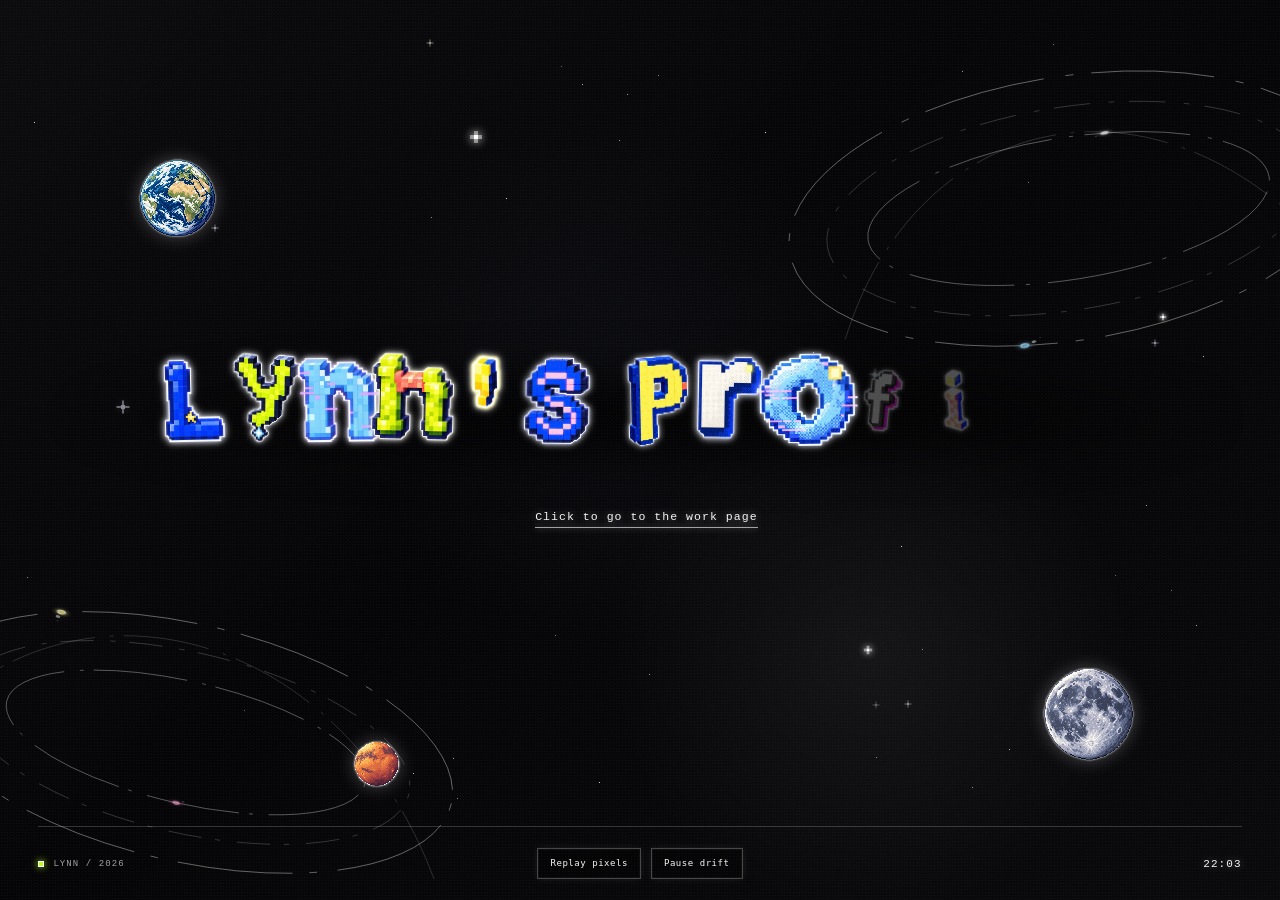
<file: index.html>
<!doctype html>
<html lang="en">
<head>
  <meta charset="utf-8">
  <meta name="viewport" content="width=device-width, initial-scale=1">
  <meta name="theme-color" content="#050507">
  <title>Lynn's profile — Pixel portfolio</title>
  <meta name="description" content="Lynn's profile — a dark, grainy pixel-art portfolio with interactive letterforms.">
  <link rel="stylesheet" href="style.css?v=20261008-1">
</head>
<body>
  <div class="cosmos" aria-hidden="true">
    <svg class="orbit-map orbit-a" viewBox="0 0 760 440" focusable="false">
      <g transform="rotate(-9 380 220)">
        <ellipse class="orbit-line orbit-line-outer" cx="380" cy="220" rx="342" ry="160" pathLength="100"></ellipse>
        <ellipse class="orbit-line orbit-line-mid" cx="380" cy="220" rx="296" ry="123" pathLength="100"></ellipse>
        <ellipse class="orbit-line orbit-line-inner" cx="380" cy="220" rx="246" ry="86" pathLength="100"></ellipse>
        <path class="orbit-line orbit-crossing" d="M88 334 C214 76 514 48 690 330" pathLength="100"></path>
        <g transform="translate(380 220) scale(1 .468)">
          <g class="orbit-runner">
            <circle class="orbit-particle particle-blue" cx="342" cy="0" r="5"></circle>
            <circle class="orbit-particle particle-fade" cx="333" cy="-10" r="2.4"></circle>
            <circle class="orbit-particle particle-faint" cx="323" cy="-16" r="1.35"></circle>
            <animateTransform attributeName="transform" type="rotate" from="0" to="360" dur="19s" begin="-4s" repeatCount="indefinite"></animateTransform>
          </g>
        </g>
        <g transform="translate(380 220) scale(1 .35)">
          <g class="orbit-runner">
            <circle class="orbit-particle particle-white" cx="246" cy="0" r="4.2"></circle>
            <circle class="orbit-particle particle-faint" cx="237" cy="-9" r="1.7"></circle>
            <animateTransform attributeName="transform" type="rotate" from="0" to="360" dur="12s" begin="-8s" repeatCount="indefinite"></animateTransform>
          </g>
        </g>
      </g>
    </svg>
    <svg class="orbit-map orbit-b" viewBox="0 0 720 420" focusable="false">
      <g transform="rotate(13 360 210)">
        <ellipse class="orbit-line orbit-line-outer" cx="360" cy="210" rx="326" ry="142" pathLength="100"></ellipse>
        <ellipse class="orbit-line orbit-line-mid" cx="360" cy="210" rx="274" ry="108" pathLength="100"></ellipse>
        <ellipse class="orbit-line orbit-line-inner" cx="360" cy="210" rx="220" ry="73" pathLength="100"></ellipse>
        <path class="orbit-line orbit-crossing" d="M48 266 C190 18 516 44 686 302" pathLength="100"></path>
        <g transform="translate(360 210) scale(1 .436)">
          <g class="orbit-runner">
            <circle class="orbit-particle particle-yellow" cx="326" cy="0" r="5"></circle>
            <circle class="orbit-particle particle-fade" cx="316" cy="-10" r="2.4"></circle>
            <circle class="orbit-particle particle-faint" cx="306" cy="-16" r="1.35"></circle>
            <animateTransform attributeName="transform" type="rotate" from="0" to="360" dur="22s" begin="-13s" repeatCount="indefinite"></animateTransform>
          </g>
        </g>
        <g transform="translate(360 210) scale(1 .332)">
          <g class="orbit-runner">
            <circle class="orbit-particle particle-pink" cx="220" cy="0" r="4"></circle>
            <circle class="orbit-particle particle-faint" cx="211" cy="-8" r="1.7"></circle>
            <animateTransform attributeName="transform" type="rotate" from="0" to="360" dur="14s" begin="-2s" repeatCount="indefinite"></animateTransform>
          </g>
        </g>
      </g>
    </svg>
    <img class="planet planet-a" src="assets/planet-earth-pixel.webp" alt="" decoding="async" draggable="false">
    <img class="planet planet-b" src="assets/planet-moon-pixel.webp" alt="" decoding="async" draggable="false">
    <img class="planet planet-c" src="assets/planet-mars-pixel.webp" alt="" decoding="async" draggable="false">
    <span class="pixel-star star-a"></span>
    <span class="pixel-star star-b"></span>
    <span class="pixel-star star-c"></span>
  </div>

  <main class="hero">
    <div class="title-stack">
      <h1 aria-label="Lynn's profile">
        <span id="words" class="words" aria-hidden="true"></span>
      </h1>
      <a class="work-link" href="work.html">Click to go to the work page</a>
    </div>
  </main>

  <footer class="site-footer">
    <span class="signal"><i></i> LYNN / 2026</span>
    <div class="controls" aria-label="Animation controls">
      <button id="replay" type="button" disabled>Replay pixels</button>
      <button id="pause" type="button" disabled aria-pressed="false">Pause drift</button>
    </div>
    <time id="local-clock" aria-label="Local time">--:--</time>
  </footer>

  <p id="status" class="sr-only" role="status">Loading pixel letters…</p>
  <script src="cosmos.js?v=20261008-1"></script>
  <script src="config.js"></script>
  <script src="app.js?v=20261007-3"></script>
</body>
</html>
</file>
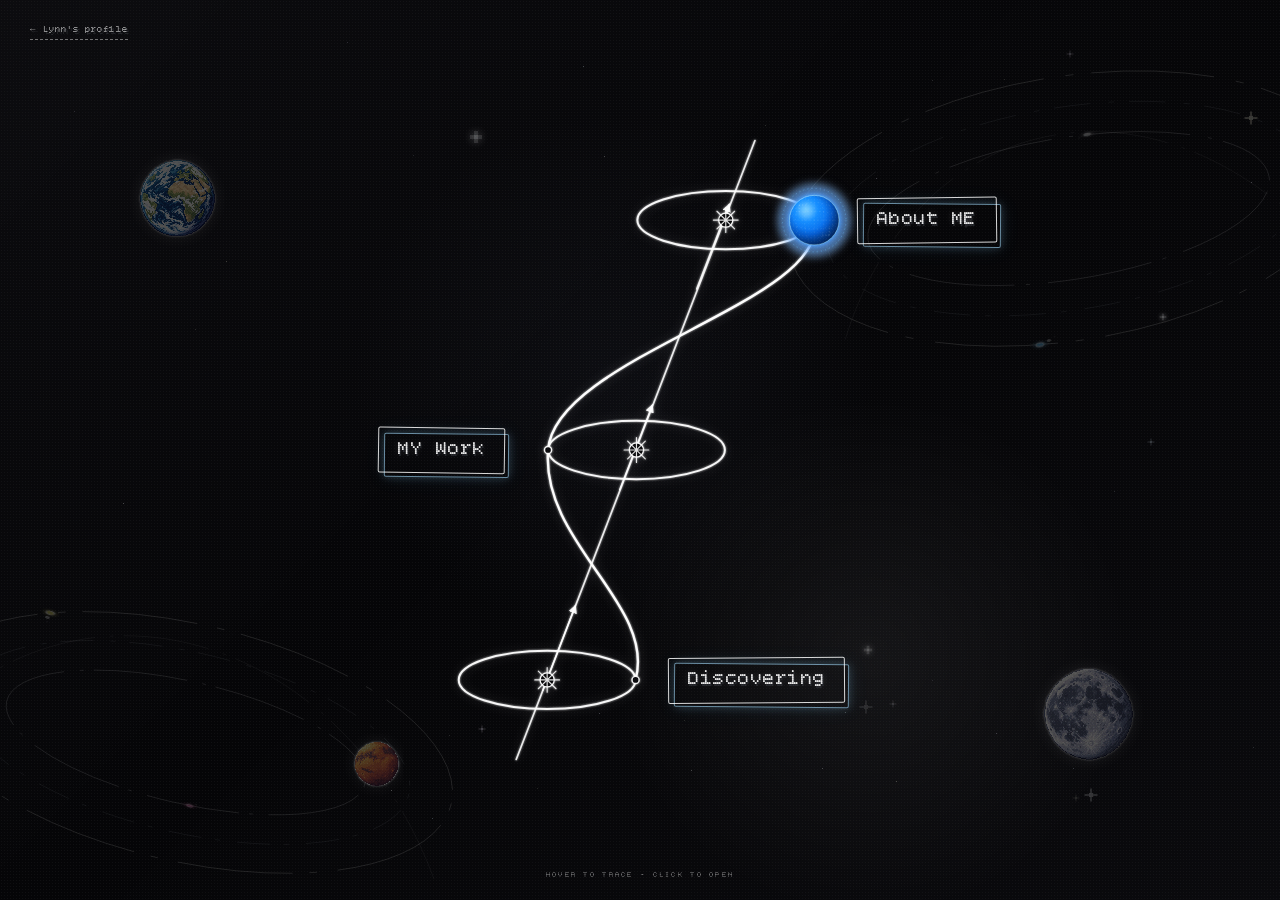
<file: work.html>
<!doctype html>
<html lang="en">
<head>
  <meta charset="utf-8">
  <meta name="viewport" content="width=device-width, initial-scale=1">
  <meta name="theme-color" content="#050507">
  <title>Work — Lynn's profile</title>
  <meta name="description" content="Explore About ME, MY Work, and Discovering through an interactive Earth-path portfolio map.">
  <link rel="preconnect" href="https://fonts.googleapis.com">
  <link rel="preconnect" href="https://fonts.gstatic.com" crossorigin>
  <link href="https://fonts.googleapis.com/css2?family=Bitcount+Single:wght@100..900&amp;display=swap" rel="stylesheet">
  <link rel="stylesheet" href="style.css?v=20261009-35">
</head>
<body class="work-page">
  <div class="cosmos" aria-hidden="true">
    <svg class="orbit-map orbit-a" viewBox="0 0 760 440" focusable="false">
      <g transform="rotate(-9 380 220)">
        <ellipse class="orbit-line orbit-line-outer" cx="380" cy="220" rx="342" ry="160" pathLength="100"></ellipse>
        <ellipse class="orbit-line orbit-line-mid" cx="380" cy="220" rx="296" ry="123" pathLength="100"></ellipse>
        <ellipse class="orbit-line orbit-line-inner" cx="380" cy="220" rx="246" ry="86" pathLength="100"></ellipse>
        <path class="orbit-line orbit-crossing" d="M88 334 C214 76 514 48 690 330" pathLength="100"></path>
        <g transform="translate(380 220) scale(1 .468)">
          <g class="orbit-runner">
            <circle class="orbit-particle particle-blue" cx="342" cy="0" r="5"></circle>
            <circle class="orbit-particle particle-fade" cx="333" cy="-10" r="2.4"></circle>
            <circle class="orbit-particle particle-faint" cx="323" cy="-16" r="1.35"></circle>
            <animateTransform attributeName="transform" type="rotate" from="0" to="360" dur="19s" begin="-4s" repeatCount="indefinite"></animateTransform>
          </g>
        </g>
        <g transform="translate(380 220) scale(1 .35)">
          <g class="orbit-runner">
            <circle class="orbit-particle particle-white" cx="246" cy="0" r="4.2"></circle>
            <circle class="orbit-particle particle-faint" cx="237" cy="-9" r="1.7"></circle>
            <animateTransform attributeName="transform" type="rotate" from="0" to="360" dur="12s" begin="-8s" repeatCount="indefinite"></animateTransform>
          </g>
        </g>
      </g>
    </svg>
    <svg class="orbit-map orbit-b" viewBox="0 0 720 420" focusable="false">
      <g transform="rotate(13 360 210)">
        <ellipse class="orbit-line orbit-line-outer" cx="360" cy="210" rx="326" ry="142" pathLength="100"></ellipse>
        <ellipse class="orbit-line orbit-line-mid" cx="360" cy="210" rx="274" ry="108" pathLength="100"></ellipse>
        <ellipse class="orbit-line orbit-line-inner" cx="360" cy="210" rx="220" ry="73" pathLength="100"></ellipse>
        <path class="orbit-line orbit-crossing" d="M48 266 C190 18 516 44 686 302" pathLength="100"></path>
        <g transform="translate(360 210) scale(1 .436)">
          <g class="orbit-runner">
            <circle class="orbit-particle particle-yellow" cx="326" cy="0" r="5"></circle>
            <circle class="orbit-particle particle-fade" cx="316" cy="-10" r="2.4"></circle>
            <circle class="orbit-particle particle-faint" cx="306" cy="-16" r="1.35"></circle>
            <animateTransform attributeName="transform" type="rotate" from="0" to="360" dur="22s" begin="-13s" repeatCount="indefinite"></animateTransform>
          </g>
        </g>
        <g transform="translate(360 210) scale(1 .332)">
          <g class="orbit-runner">
            <circle class="orbit-particle particle-pink" cx="220" cy="0" r="4"></circle>
            <circle class="orbit-particle particle-faint" cx="211" cy="-8" r="1.7"></circle>
            <animateTransform attributeName="transform" type="rotate" from="0" to="360" dur="14s" begin="-2s" repeatCount="indefinite"></animateTransform>
          </g>
        </g>
      </g>
    </svg>
    <img class="planet planet-a" src="assets/planet-earth-pixel.webp" alt="" decoding="async" draggable="false">
    <img class="planet planet-b" src="assets/planet-moon-pixel.webp" alt="" decoding="async" draggable="false">
    <img class="planet planet-c" src="assets/planet-mars-pixel.webp" alt="" decoding="async" draggable="false">
    <span class="pixel-star star-a"></span>
    <span class="pixel-star star-b"></span>
    <span class="pixel-star star-c"></span>
  </div>

  <main id="workExperience" class="work-experience">
    <section class="path-column" aria-label="Work page navigation">
      <a class="work-home-link" href="index.html">← Lynn's profile</a>

      <div class="earth-route-stage">
        <svg class="earth-route-map" viewBox="0 0 520 760" role="img" aria-labelledby="earthRouteTitle earthRouteDesc">
          <title id="earthRouteTitle">The Earth's path in space</title>
          <desc id="earthRouteDesc">A stylized path inspired by a 1923 astronomical diagram, connecting two June positions and one December position.</desc>
          <defs>
            <marker id="routeArrow" viewBox="0 0 8 8" refX="7" refY="4" markerWidth="6" markerHeight="6" orient="auto-start-reverse">
              <path d="M0 0 L8 4 L0 8 Z"></path>
            </marker>
            <radialGradient id="routeEarthBlue" cx="34%" cy="29%" r="74%">
              <stop offset="0" stop-color="#62c4ff"></stop>
              <stop offset=".32" stop-color="#168fff"></stop>
              <stop offset=".7" stop-color="#0668e8"></stop>
              <stop offset="1" stop-color="#033c91"></stop>
            </radialGradient>
            <radialGradient id="routeEarthShade" cx="40%" cy="37%" r="68%">
              <stop offset=".48" stop-color="#001c52" stop-opacity="0"></stop>
              <stop offset="1" stop-color="#001332" stop-opacity=".58"></stop>
            </radialGradient>
            <clipPath id="routeEarthClip">
              <circle r="28"></circle>
            </clipPath>
          </defs>

          <path class="route-axis" d="M120 730 L390 30"></path>
          <path class="route-direction route-direction-a" d="M150 652 L187 556"></path>
          <path class="route-direction route-direction-b" d="M237 425 L274 329"></path>
          <path class="route-direction route-direction-c" d="M324 198 L361 102"></path>

          <path id="earthRoutePath" class="earth-route-line" d="M457 120 C476 212 164 274 156 380 C148 486 278 554 255 640"></path>

          <g class="season-orbit season-orbit-top">
            <ellipse cx="357" cy="120" rx="100" ry="33" pathLength="100"></ellipse>
            <circle class="season-point" cx="457" cy="120" r="4"></circle>
            <g class="route-sun" transform="translate(357 120)">
              <circle r="8"></circle><path d="M-14 0 H14 M0 -14 V14 M-10 -10 L10 10 M10 -10 L-10 10"></path>
            </g>
          </g>
          <g class="season-orbit season-orbit-middle">
            <ellipse cx="256" cy="380" rx="100" ry="33" pathLength="100"></ellipse>
            <circle class="season-point" cx="156" cy="380" r="4"></circle>
            <g class="route-sun" transform="translate(256 380)">
              <circle r="8"></circle><path d="M-14 0 H14 M0 -14 V14 M-10 -10 L10 10 M10 -10 L-10 10"></path>
            </g>
          </g>
          <g class="season-orbit season-orbit-bottom">
            <ellipse cx="155" cy="640" rx="100" ry="33" pathLength="100"></ellipse>
            <circle class="season-point" cx="255" cy="640" r="4"></circle>
            <g class="route-sun" transform="translate(155 640)">
              <circle r="8"></circle><path d="M-14 0 H14 M0 -14 V14 M-10 -10 L10 10 M10 -10 L-10 10"></path>
            </g>
          </g>

          <g id="routeEarthMarker" class="route-earth-marker" transform="translate(457 120)">
            <g class="route-earth-art">
              <circle class="route-earth-halo" r="37"></circle>
              <circle class="route-earth-body" r="28"></circle>
              <g class="route-earth-grid" clip-path="url(#routeEarthClip)">
                <ellipse rx="11" ry="28"></ellipse>
                <ellipse rx="21" ry="28"></ellipse>
                <ellipse rx="28" ry="10"></ellipse>
                <ellipse rx="28" ry="20"></ellipse>
                <path d="M-28 0 H28 M0 -28 V28"></path>
              </g>
              <circle class="route-earth-shade" r="28"></circle>
              <circle class="route-earth-glint" cx="-9" cy="-10" r="8"></circle>
              <path class="route-earth-reticle" d="M-17 -17 H-8 M-17 -17 V-8 M17 17 H8 M17 17 V8"></path>
              <circle class="route-earth-ring" r="36"></circle>
            </g>
          </g>
        </svg>

        <button class="route-label route-about" type="button" data-section="about" data-title="About ME" data-note="Approach problems through humanities research." data-progress="0" aria-pressed="false">
          <strong>About ME</strong>
        </button>
        <button class="route-label route-work" type="button" data-section="work" data-title="MY Work" data-note="Organize information through content and visuals." data-progress="0.592" aria-pressed="false">
          <strong>MY Work</strong>
        </button>
        <button class="route-label route-discover" type="button" data-section="discover" data-title="DISCOVERING_" data-note="PERSONAL LAB / WORK IN PROGRESS / v0.1" data-progress="1" aria-pressed="false">
          <strong>Discovering</strong>
        </button>
      </div>

      <p class="route-hint">HOVER TO TRACE · CLICK TO OPEN</p>
    </section>

    <section class="work-display" aria-label="Selected section display" aria-hidden="true">
      <div class="panel-page">
        <div class="panel-heading">
          <h1 id="panelTitle" class="panel-title">About ME</h1>
          <p id="panelNote" class="panel-note">Approach problems through humanities research.</p>
        </div>
        <div id="aboutContent" class="about-content">
          <section class="about-screen about-profile" aria-labelledby="aboutProfileTitle">
            <header class="about-screen-meta">
              <span>01 / 04</span>
              <span>PROFILE</span>
            </header>
            <div class="about-grid">
              <div class="about-lead">
                <p class="about-kicker">HI, I’M 白桦。</p>
                <h2 id="aboutProfileTitle">以人文研究理解信息，<br>以内容与视觉组织表达，<br>也用产品原型探索新的可能。</h2>
                <p class="about-copy">我关注媒介、互联网产品与社会文化议题，喜欢从复杂信息中寻找结构，并把想法转化为可以被理解、传播或使用的成果。</p>
              </div>
              <div class="about-facts" aria-label="Profile facts">
                <div class="about-fact">
                  <span>EDUCATION</span>
                  <strong>清华大学 · 日新书院</strong>
                </div>
                <div class="about-fact">
                  <span>MAJOR</span>
                  <strong>汉语言文学</strong>
                </div>
                <div class="about-fact">
                  <span>RESEARCH INTEREST</span>
                  <strong>媒介研究与批评</strong>
                </div>
                <div class="about-fact">
                  <span>ACADEMIC RECORD</span>
                  <strong>GPA 3.7 / 4.0</strong>
                </div>
                <div class="about-fact">
                  <span>HONORS</span>
                  <strong>综合优秀奖学金<br>社会工作优秀奖学金</strong>
                </div>
              </div>
            </div>
            <section class="about-resume" aria-labelledby="resumeDownloadTitle">
              <div class="about-resume-copy">
                <p class="about-kicker">RESUME / PDF</p>
                <h3 id="resumeDownloadTitle">Tap and Download<br>My Resume</h3>
                <p id="resumeStatus" class="resume-status" aria-live="polite">DEFAULT VERSION / READY TO DOWNLOAD</p>
                <label class="resume-upload" for="resumeUpload">↻ UPLOAD UPDATED VERSION</label>
                <input id="resumeUpload" hidden type="file" accept="application/pdf,.pdf">
              </div>
              <a id="resumeDownload" class="resume-envelope-button" href="assets/baihua-resume.pdf" aria-describedby="resumeStatus">
                <span class="sr-only">Download Baihua's resume PDF</span>
                <img class="resume-envelope-image resume-envelope-closed" src="assets/resume-envelope-closed.png" alt="" decoding="async" draggable="false">
                <img class="resume-envelope-image resume-envelope-open" src="assets/resume-envelope-open.png" alt="" decoding="async" draggable="false">
              </a>
            </section>
          </section>

          <section class="about-screen about-capabilities" aria-labelledby="aboutCapabilitiesTitle">
            <header class="about-screen-meta">
              <span>02 / 04</span>
              <span>CAPABILITIES</span>
            </header>
            <div class="about-grid">
              <div class="about-lead">
                <p class="about-kicker">MY CAPABILITIES</p>
                <h2 id="aboutCapabilitiesTitle">从复杂信息中寻找结构，再把它转化为清晰的内容、视觉表达与行动方案。</h2>
              </div>
              <div class="about-capability-list">
                <article class="about-capability">
                  <span class="about-number">01</span>
                  <div>
                    <h3>RESEARCH &amp; ANALYSIS</h3>
                    <p>媒介与平台研究 · 资料检索与信息整理 · 用户及竞品分析 · 问卷调查与数据处理</p>
                  </div>
                </article>
                <article class="about-capability">
                  <span class="about-number">02</span>
                  <div>
                    <h3>CONTENT &amp; VISUAL</h3>
                    <p>文稿撰写与内容策划 · 公众号编辑与排版 · 海报及活动物料设计 · 摄影与视觉叙事</p>
                  </div>
                </article>
                <article class="about-capability">
                  <span class="about-number">03</span>
                  <div>
                    <h3>OPERATIONS &amp; PRODUCT</h3>
                    <p>活动及账号运营 · 项目协调与现场执行 · 商业数据分析 · AI 辅助产品原型</p>
                  </div>
                </article>
              </div>
            </div>
          </section>

          <section class="about-screen about-experience" aria-labelledby="aboutExperienceTitle">
            <header class="about-screen-meta">
              <span>03 / 04</span>
              <span>EXPERIENCE</span>
            </header>
            <div class="about-grid">
              <div class="about-lead">
                <p class="about-kicker">FROM RESEARCH TO DELIVERY</p>
                <h2 id="aboutExperienceTitle">研究、内容与执行，不是彼此分开的能力。</h2>
                <p class="about-copy">我习惯先厘清问题，再建立信息结构，并在真实协作与交付中不断校准答案。</p>
              </div>
              <div class="about-experience-groups">
                <section class="about-experience-group" aria-labelledby="internshipGroupTitle">
                  <header class="about-experience-group-heading">
                    <span>01</span>
                    <h3 id="internshipGroupTitle">实习经历</h3>
                  </header>
                  <div class="about-timeline">
                    <article class="about-timeline-item">
                      <time>2025.06—2025.08</time>
                      <h4>深圳开时科技有限公司</h4>
                      <p class="about-role">商户服务助理</p>
                      <p>协助处理 B2B / B2C 商户与产品线数据，独立完成面向关键客户的数据分析报告，并梳理东南亚电商平台与品类趋势。</p>
                    </article>
                  </div>
                </section>
                <section class="about-experience-group" aria-labelledby="studentWorkGroupTitle">
                  <header class="about-experience-group-heading">
                    <span>02</span>
                    <h3 id="studentWorkGroupTitle">学生工作</h3>
                  </header>
                  <div class="about-timeline">
                    <article class="about-timeline-item">
                      <time>2025.01—至今</time>
                      <h4>清华大学日新书院科协</h4>
                      <p class="about-role">学术资讯部部长</p>
                      <p>组织书院学术交流活动，完成学术资讯的整理、编辑、排版与发布。</p>
                    </article>
                    <article class="about-timeline-item">
                      <time>2023.09—2025.01</time>
                      <h4>清华大学日新书院学生会</h4>
                      <p class="about-role">文艺部骨干</p>
                      <p>参与校园活动策划与执行，负责前期方案、宣传物料、账号内容和现场跟进。</p>
                    </article>
                  </div>
                </section>
              </div>
            </div>
          </section>

          <section class="about-screen about-approach" aria-labelledby="aboutApproachTitle">
            <header class="about-screen-meta">
              <span>04 / 04</span>
              <span>APPROACH</span>
            </header>
            <div class="about-grid">
              <div class="about-lead">
                <p class="about-kicker">MY APPROACH</p>
                <h2 id="aboutApproachTitle">保持好奇，建立结构，把想法做出来。</h2>
                <p class="about-copy">我关心的不只是一个想法是什么，也关心它如何成为真实的体验。</p>
              </div>
              <ol class="about-process">
                <li>
                  <span class="about-number">01</span>
                  <div><h3>OBSERVE / 观察</h3><p>持续关注互联网产品、媒介生态、消费趋势与社会文化议题。</p></div>
                </li>
                <li>
                  <span class="about-number">02</span>
                  <div><h3>STRUCTURE / 组织</h3><p>用研究、写作、数据与视觉表达整理信息，找到可以沟通的结构。</p></div>
                </li>
                <li>
                  <span class="about-number">03</span>
                  <div><h3>BUILD / 实现</h3><p>通过项目执行与快速原型，把抽象判断转化为可被使用和验证的成果。</p></div>
                </li>
              </ol>
            </div>
            <aside class="about-prototype" aria-label="Prototype example">
              <div>
                <span>PROTOTYPE EXAMPLE</span>
                <h3>Groovebook</h3>
              </div>
              <p>一个面向舞蹈练习的离线产品原型，将动作库、组合生成、练习计时和进度记录组织在同一套使用流程中。</p>
              <div class="about-tags" aria-hidden="true"><span>CONTENT MODEL</span><span>INTERACTION FLOW</span><span>LOCAL DATA</span></div>
            </aside>
          </section>
        </div>

        <div id="myWorkContent" class="my-work-content">
          <section class="work-index" aria-labelledby="workIndexTitle">
            <header class="work-index-intro">
              <div>
                <p class="work-kicker">WORK INDEX / 08 PROJECTS</p>
                <h2 id="workIndexTitle">从信息与问题出发，让想法进入真实的传播场景。</h2>
              </div>
              <div class="work-index-copy">
                <p>这里收录了我在校园活动、内容运营、视觉设计和商业分析中完成的部分项目。</p>
                <p>我关心的不只是最终呈现，也关心信息如何被理解、项目如何被推进，以及作品如何进入真实的传播场景。</p>
              </div>
            </header>

            <nav class="work-filters" aria-label="Filter projects">
              <button class="work-filter is-active" type="button" data-work-filter="all" aria-pressed="true">ALL WORK</button>
              <button class="work-filter" type="button" data-work-filter="design" aria-pressed="false">DESIGN &amp; VISUAL</button>
              <button class="work-filter" type="button" data-work-filter="operations" aria-pressed="false">CONTENT &amp; OPERATIONS</button>
            </nav>

            <div class="work-project-grid">
              <button class="work-project-card is-featured" type="button" data-work-category="design" data-work-project="anthology" aria-controls="workDetailAnthology">
                <span class="work-card-media work-card-media-wide work-card-media-contain">
                  <img src="assets/work-selected-works-cover.png" alt="清华大学日新书院学生代表作自选集封面、书脊与封底展开图" loading="lazy" decoding="async">
                </span>
                <span class="work-card-copy">
                  <span class="work-card-meta"><span>01 / DESIGN</span><span>2025</span></span>
                  <strong>清华大学日新书院学生代表作自选集封面设计</strong>
                  <span class="work-card-description">以竹、书法与水墨元素建立书院学生作品集的整体视觉形象。</span>
                  <span class="work-card-arrow" aria-hidden="true">↗</span>
                </span>
              </button>

              <button class="work-project-card" type="button" data-work-category="design" data-work-project="screening" aria-controls="workDetailScreening">
                <span class="work-card-media work-card-media-poster work-card-media-contain">
                  <img src="assets/work-film-screening-poster.png" alt="中文系人文光影经典学术放映系列海报" loading="lazy" decoding="async">
                </span>
                <span class="work-card-copy">
                  <span class="work-card-meta"><span>02 / DESIGN</span><span>2024—至今</span></span>
                  <strong>学术海报制作</strong>
                  <span class="work-card-description">围绕放映、沙龙等学术活动建立主视觉与信息层级，兼顾主题表达和传播效率。</span>
                  <span class="work-card-arrow" aria-hidden="true">↗</span>
                </span>
              </button>

              <button class="work-project-card" type="button" data-work-category="design" data-work-project="suhui" aria-controls="workDetailSuhui">
                <span class="work-card-media work-card-media-split">
                  <img src="assets/work-suhui-invitation-front.jpg" alt="溯洄五系联合毕业晚会邀请函正面" loading="lazy" decoding="async">
                  <img src="assets/work-suhui-invitation-back.jpg" alt="溯洄五系联合毕业晚会邀请函背面" loading="lazy" decoding="async">
                </span>
                <span class="work-card-copy">
                  <span class="work-card-meta"><span>03 / DESIGN</span><span>2024</span></span>
                  <strong>“溯·洄”五系联合毕业晚会活动视觉</strong>
                  <span class="work-card-description">将晚会主题延展为邀请函与签名板，连接线上邀请与线下现场。</span>
                  <span class="work-card-arrow" aria-hidden="true">↗</span>
                </span>
              </button>

              <button class="work-project-card" type="button" data-work-category="design" data-work-project="five-deer" aria-controls="workDetailFiveDeer">
                <span class="work-card-media">
                  <img src="assets/work-five-deer-event.jpg" alt="五相鹿日新书院第三届学生节活动物料现场" loading="lazy" decoding="async">
                </span>
                <span class="work-card-copy">
                  <span class="work-card-meta"><span>04 / DESIGN</span><span>2023</span></span>
                  <strong>“五相鹿”日新书院第三届学生节系列物料</strong>
                  <span class="work-card-description">参与宣传视频策划，并完成邀请函、抽奖券和工作证等物料设计。</span>
                  <span class="work-card-arrow" aria-hidden="true">↗</span>
                </span>
              </button>

              <button class="work-project-card is-text-only" type="button" data-work-category="operations" data-work-project="campus-media" aria-controls="workDetailCampusMedia">
                <span class="work-card-copy">
                  <span class="work-card-meta"><span>05 / CONTENT &amp; OPERATIONS</span><span>2023—2025</span></span>
                  <strong>院系与校级账号内容运营</strong>
                  <span class="work-card-cta">CLICK TO VIEW PROJECT <b aria-hidden="true">→</b></span>
                </span>
              </button>

              <button class="work-project-card is-text-only" type="button" data-work-category="operations" data-work-project="academic-events" aria-controls="workDetailAcademicEvents">
                <span class="work-card-copy">
                  <span class="work-card-meta"><span>06 / CONTENT &amp; OPERATIONS</span><span>2025—至今</span></span>
                  <strong>科协学术活动与资讯运营</strong>
                  <span class="work-card-cta">CLICK TO VIEW PROJECT <b aria-hidden="true">→</b></span>
                </span>
              </button>

              <button class="work-project-card is-text-only" type="button" data-work-category="operations" data-work-project="class-media" aria-controls="workDetailClassMedia">
                <span class="work-card-copy">
                  <span class="work-card-meta"><span>07 / CONTENT &amp; OPERATIONS</span><span>2023—2024</span></span>
                  <strong>班级公众号“三叁不息”</strong>
                  <span class="work-card-cta">CLICK TO VIEW PROJECT <b aria-hidden="true">→</b></span>
                </span>
              </button>

              <button class="work-project-card is-text-only" type="button" data-work-category="operations" data-work-project="data-operations" aria-controls="workDetailDataOperations">
                <span class="work-card-copy">
                  <span class="work-card-meta"><span>08 / CONTENT &amp; OPERATIONS</span><span>2025</span></span>
                  <strong>商户数据与产品运营分析</strong>
                  <span class="work-card-cta">CLICK TO VIEW PROJECT <b aria-hidden="true">→</b></span>
                </span>
              </button>
            </div>
          </section>

          <div class="work-detail-list">
            <article id="workDetailAnthology" class="work-detail" data-work-detail="anthology" hidden>
              <header class="work-detail-heading"><p>01 / DESIGN AND VISUAL STORYTELLING</p><h2>清华大学日新书院学生代表作自选集封面设计</h2></header>
              <figure class="work-detail-hero work-detail-contain"><img src="assets/work-selected-works-cover.png" alt="学生代表作自选集完整封面展开图"></figure>
              <div class="work-detail-grid">
                <dl class="work-detail-info"><div><dt>YEAR</dt><dd>2025</dd></div><div><dt>ROLE</dt><dd>封面、封底与书脊视觉设计</dd></div><div><dt>TYPE</dt><dd>编辑设计 · 校园文化</dd></div><div><dt>OUTPUT</dt><dd>封面 · 书脊 · 封底</dd></div></dl>
                <div class="work-detail-story"><section><h3>项目背景</h3><p>为书院学生代表作自选集设计完整封面，需要在书院识别、文学气质和作品集的正式感之间建立平衡。</p></section><section><h3>我的工作</h3><p>负责封面、封底与书脊的整体视觉设计，并组织书法、水墨、竹与书院标识等元素之间的关系。</p></section><section><h3>关键决策</h3><p>用浅绿色调、留白和竖向书法文字建立安静的人文气质，同时确保标题与出版信息保持清晰。</p></section></div>
              </div>
            </article>

            <article id="workDetailScreening" class="work-detail" data-work-detail="screening" hidden>
              <header class="work-detail-heading"><p>02 / DESIGN AND VISUAL STORYTELLING</p><h2>学术海报制作</h2></header>
              <section class="work-poster-gallery" aria-label="学术海报制作代表作品">
                <header class="work-poster-header">
                  <div><p>SELECTED POSTERS / 02</p><h3>学术活动海报</h3></div>
                  <span>DRAG / SWIPE <b aria-hidden="true">↔</b></span>
                </header>
                <div class="work-poster-viewport" data-stack-viewport tabindex="0" aria-label="左右拖动浏览两张学术活动海报">
                  <div class="work-poster-track">
                    <figure class="work-poster-slide">
                      <img src="assets/work-film-screening-poster.png" alt="人文光影经典学术放映系列海报" decoding="async">
                      <figcaption><span>01</span><strong>人文光影经典学术放映系列</strong></figcaption>
                    </figure>
                    <figure class="work-poster-slide">
                      <img src="assets/work-academic-poster-proof-structure.jpg" alt="博约沙龙本科论文写作论证结构活动海报" loading="lazy" decoding="async">
                      <figcaption><span>02</span><strong>博约沙龙 · 本科论文写作的论证结构</strong></figcaption>
                    </figure>
                  </div>
                </div>
                <p class="work-poster-help">左右拖动或滑动浏览 · 键盘方向键同样可用</p>
              </section>
              <div class="work-detail-grid">
                <dl class="work-detail-info"><div><dt>YEAR</dt><dd>2024—至今</dd></div><div><dt>ROLE</dt><dd>海报设计 · 信息编排</dd></div><div><dt>TYPE</dt><dd>学术放映 · 学术活动</dd></div><div><dt>OUTPUT</dt><dd>系列海报 · 活动主视觉</dd></div></dl>
                <div class="work-detail-story"><section><h3>项目背景</h3><p>中文系经典学术放映与书院科协长期培养活动，都需要在有限版面中兼顾主题氛围、嘉宾信息和参与方式。</p></section><section><h3>我的工作</h3><p>根据影片主题、论文写作议题与活动定位完成主视觉构思、文字层级和传播信息编排，并针对不同渠道调整尺寸与阅读顺序。</p></section><section><h3>设计重点</h3><p>为放映项目保留系列识别，为讲座与沙龙建立清晰的信息入口；通过色彩、图形与字号层级区分活动气质，同时保证时间、地点和嘉宾信息快速可读。</p></section></div>
              </div>
            </article>

            <article id="workDetailSuhui" class="work-detail" data-work-detail="suhui" hidden>
              <header class="work-detail-heading"><p>03 / DESIGN AND VISUAL STORYTELLING</p><h2>“溯·洄”五系联合毕业晚会活动视觉</h2></header>
              <div class="work-detail-image-pair"><figure><img src="assets/work-suhui-invitation-front.jpg" alt="溯洄晚会邀请函正面"></figure><figure><img src="assets/work-suhui-invitation-back.jpg" alt="溯洄晚会邀请函背面"></figure></div>
              <div class="work-detail-grid">
                <dl class="work-detail-info"><div><dt>YEAR</dt><dd>2024</dd></div><div><dt>ROLE</dt><dd>邀请函 · 签名板设计</dd></div><div><dt>TYPE</dt><dd>活动视觉 · 联合晚会</dd></div><div><dt>OUTPUT</dt><dd>邀请函正反面 · 现场物料</dd></div></dl>
                <div class="work-detail-story"><section><h3>项目背景</h3><p>五系联合毕业晚会需要一套能够承载“溯·洄”主题、同时适配线上邀请和线下现场的视觉语言。</p></section><section><h3>我的工作</h3><p>负责邀请函与签名板设计，将主题意象、活动信息和现场使用需求组织为一致的视觉系统。</p></section><section><h3>设计重点</h3><p>以潮汐、云层和渐变色建立流动感，并通过边框与居中信息结构保证物料在不同尺寸下保持完整。</p></section></div>
              </div>
            </article>

            <article id="workDetailFiveDeer" class="work-detail" data-work-detail="five-deer" hidden>
              <header class="work-detail-heading"><p>04 / DESIGN AND VISUAL STORYTELLING</p><h2>“五相鹿”日新书院第三届学生节系列物料</h2></header>
              <figure class="work-detail-hero"><img src="assets/work-five-deer-event.jpg" alt="五相鹿学生节邀请函与现场物料"></figure>
              <div class="work-detail-grid">
                <dl class="work-detail-info"><div><dt>YEAR</dt><dd>2023</dd></div><div><dt>ROLE</dt><dd>视觉物料设计 · 宣传视频策划</dd></div><div><dt>TYPE</dt><dd>校园活动 · 系列传播</dd></div><div><dt>OUTPUT</dt><dd>邀请函 · 抽奖券 · 工作证</dd></div></dl>
                <div class="work-detail-story"><section><h3>项目背景</h3><p>学生节需要在宣传阶段和活动现场保持统一识别，同时让多种尺寸和用途的物料形成系列感。</p></section><section><h3>我的工作</h3><p>参与宣传视频策划，并完成邀请函、抽奖券和工作证等系列物料设计。</p></section><section><h3>最终呈现</h3><p>围绕红金主色、鹿形象与传统纹样延展视觉元素，使线上传播和线下使用保持同一语气。</p></section></div>
              </div>
              <a class="work-original-link" href="https://mp.weixin.qq.com/s/38VsoZdZVDQSb0SlDr4YSQ" target="_blank" rel="noopener">VIEW ORIGINAL PROMOTION ↗</a>
            </article>

            <article id="workDetailCampusMedia" class="work-detail" data-work-detail="campus-media" hidden>
              <header class="work-detail-heading"><p>05 / CONTENT AND OPERATIONS</p><h2>院系与校级账号内容运营</h2></header>
              <section class="work-stack-gallery" data-stack-gallery aria-label="院系与校级账号代表内容">
                <header class="work-stack-header">
                  <div><p>SELECTED POSTS / 04</p><h3>代表内容</h3></div>
                  <span>PRESS + DRAG <b aria-hidden="true">↔</b></span>
                </header>
                <div class="work-stack-viewport" data-stack-viewport tabindex="0" aria-label="按住并左右拖动浏览四张代表内容图片">
                  <div class="work-stack-track">
                    <article class="work-stack-slide">
                      <img class="work-stack-image" src="assets/work-ops-05-01-sparkling.jpg" alt="花火 Sparkling 栏目主视觉" loading="lazy" decoding="async">
                      <a href="https://mp.weixin.qq.com/s/ZuThr3Nhp9TqsdOcijdOww" target="_blank" rel="noopener"><span>01</span><strong>花火 sparkling</strong><b>VIEW ORIGINAL ↗</b></a>
                    </article>
                    <article class="work-stack-slide">
                      <img class="work-stack-image" src="assets/work-ops-05-02-xingyue.jpg" alt="星月清寻调研中的土耳其摊主合影" loading="lazy" decoding="async">
                      <a href="https://mp.weixin.qq.com/s/RLYDnjG4Z4W1W3B0D8LlEQ" target="_blank" rel="noopener"><span>02</span><strong>星月清寻</strong><b>VIEW ORIGINAL ↗</b></a>
                    </article>
                    <article class="work-stack-slide">
                      <img class="work-stack-image" src="assets/work-ops-05-03-campus-bgm.jpg" alt="清华园里自带 BGM 栏目内容截图" loading="lazy" decoding="async">
                      <a href="https://mp.weixin.qq.com/s/7NFnAGNNL0Tpx5myrSPs9w" target="_blank" rel="noopener"><span>03</span><strong>清华园里自带 BGM？</strong><b>VIEW ORIGINAL ↗</b></a>
                    </article>
                    <article class="work-stack-slide">
                      <img class="work-stack-image" src="assets/work-ops-05-04-qinghai-football.jpg" alt="青海大学女足赴清交流活动预告" loading="lazy" decoding="async">
                      <a href="https://mp.weixin.qq.com/s/Z1uBwS66RtwMdkS8PpyqmQ" target="_blank" rel="noopener"><span>04</span><strong>青海大学女足赴清交流</strong><b>VIEW ORIGINAL ↗</b></a>
                    </article>
                  </div>
                </div>
                <p class="work-stack-help">按住图片左右拖动浏览 · 点击每张图片下方标题跳转原文</p>
              </section>
              <div class="work-detail-grid">
                <dl class="work-detail-info"><div><dt>YEAR</dt><dd>2023—2025</dd></div><div><dt>ROLE</dt><dd>选题 · 摄影 · 美工 · 排版</dd></div><div><dt>TYPE</dt><dd>校园账号 · 内容运营</dd></div><div><dt>OUTPUT</dt><dd>专栏 · 调研纪实 · 活动预告</dd></div></dl>
                <div class="work-detail-story"><section><h3>项目背景</h3><p>院系及校级账号需要协调信息准确性、视觉风格与发布时间，让校园文化、活动预告和调研纪实进入合适的传播场景。</p></section><section><h3>我的工作</h3><p>根据项目需要参与选题、文稿整理、摄影、美工、排版与发布，并与活动执行人员确认素材和信息。</p></section><section><h3>内容重点</h3><p>活动预告强调信息效率，文化调研强调故事与现场感，生活专栏则保持栏目连续性和亲近感。</p></section></div>
              </div>
            </article>

            <article id="workDetailAcademicEvents" class="work-detail" data-work-detail="academic-events" hidden>
              <header class="work-detail-heading"><p>06 / CONTENT AND OPERATIONS</p><h2>科协学术活动与资讯运营</h2></header>
              <div class="work-detail-grid">
                <dl class="work-detail-info"><div><dt>YEAR</dt><dd>2025—至今</dd></div><div><dt>ROLE</dt><dd>活动组织 · 资讯编辑</dd></div><div><dt>TYPE</dt><dd>学术交流 · 内容运营</dd></div><div><dt>OUTPUT</dt><dd>活动流程 · 资讯推送</dd></div></dl>
                <div class="work-detail-story"><section><h3>项目背景</h3><p>书院学术交流既需要现场组织，也需要通过清晰的资讯让参与者理解主题、流程与参与方式。</p></section><section><h3>我的工作</h3><p>参与活动策划与协调，整理活动信息，并完成相关资讯的编辑、排版与发布。</p></section><section><h3>执行重点</h3><p>先建立时间、人员和素材清单，再根据不同传播节点调整信息密度，并在现场执行中持续校准。</p></section></div>
              </div>
            </article>

            <article id="workDetailClassMedia" class="work-detail" data-work-detail="class-media" hidden>
              <header class="work-detail-heading"><p>07 / CONTENT AND OPERATIONS</p><h2>班级公众号“三叁不息”</h2></header>
              <section class="work-stack-gallery" data-stack-gallery aria-label="三叁不息代表内容">
                <header class="work-stack-header">
                  <div><p>SELECTED POSTS / 02</p><h3>栏目与活动推送</h3></div>
                  <span>PRESS + DRAG <b aria-hidden="true">↔</b></span>
                </header>
                <div class="work-stack-viewport" data-stack-viewport tabindex="0" aria-label="按住并左右拖动浏览两张代表内容图片">
                  <div class="work-stack-track">
                    <article class="work-stack-slide">
                      <img class="work-stack-image" src="assets/work-ops-07-01-birthday.jpg" alt="旭日记岁生日专栏推送主视觉" loading="lazy" decoding="async">
                      <a href="https://mp.weixin.qq.com/s/AgZm0BBfeLLaeSAgnqXNFA" target="_blank" rel="noopener"><span>01</span><strong>旭日记岁代表推送</strong><b>VIEW ORIGINAL ↗</b></a>
                    </article>
                    <article class="work-stack-slide">
                      <img class="work-stack-image" src="assets/work-ops-07-03-midterm-report.jpg" alt="日新 33 班学期中实践前期报告主视觉" loading="lazy" decoding="async">
                      <a href="https://mp.weixin.qq.com/s/pYjyIZkF81-hjARZOFE7jw" target="_blank" rel="noopener"><span>02</span><strong>班级活动推送</strong><b>VIEW ORIGINAL ↗</b></a>
                    </article>
                  </div>
                </div>
                <p class="work-stack-help">按住图片左右拖动浏览 · 点击每张图片下方标题跳转原文</p>
              </section>
              <div class="work-detail-grid">
                <dl class="work-detail-info"><div><dt>YEAR</dt><dd>2023—2024</dd></div><div><dt>ROLE</dt><dd>栏目策划 · 内容制作</dd></div><div><dt>TYPE</dt><dd>班级媒体 · 日常运营</dd></div><div><dt>OUTPUT</dt><dd>生日专栏 · 活动推送</dd></div></dl>
                <div class="work-detail-story"><section><h3>项目背景</h3><p>班级公众号承担日常记录和成员连接，需要稳定栏目与灵活内容共同维持更新节奏。</p></section><section><h3>我的工作</h3><p>参与“旭日记岁”生日专栏策划与制作，并完成班级活动的内容组织、视觉制作与推送排版。</p></section><section><h3>内容重点</h3><p>将成员故事、班级语气和统一视觉放在同一套栏目结构中，形成可持续复用的内容模板。</p></section></div>
              </div>
            </article>

            <article id="workDetailDataOperations" class="work-detail" data-work-detail="data-operations" hidden>
              <header class="work-detail-heading"><p>08 / CONTENT AND OPERATIONS</p><h2>商户数据与产品运营分析</h2></header>
              <section class="work-pdf-preview" aria-label="2025 商户数据与产品运营分析报告预览">
                <header><div><p>REPORT PREVIEW / 13 PAGES</p><h3>2025 数据与运营分析报告</h3></div><span>SCROLL INSIDE TO READ ↓</span></header>
                <div class="work-pdf-pages" tabindex="0" aria-label="2025 商户数据与产品运营分析报告，共 13 页，可在区域内上下滚动阅读">
                  <figure><img src="assets/work-data-operations-page-01.jpg" alt="报告第 1 页：2025 年第二季度商户上账数据分析封面" decoding="async"><figcaption>01 / 13</figcaption></figure>
                  <figure><img src="assets/work-data-operations-page-02.jpg" alt="报告第 2 页：目录" loading="lazy" decoding="async"><figcaption>02 / 13</figcaption></figure>
                  <figure><img src="assets/work-data-operations-page-03.jpg" alt="报告第 3 页：商户基本信息章节页" loading="lazy" decoding="async"><figcaption>03 / 13</figcaption></figure>
                  <figure class="is-redacted"><img src="assets/work-data-operations-page-04.jpg" alt="报告第 4 页：商户基本信息，隐私数据已模糊" loading="lazy" decoding="async"><div class="report-redaction"><strong>PRIVATE DATA / PREVIEW REDACTED</strong><span>商户身份、品牌与经营规模信息已模糊</span></div><figcaption>04 / 13</figcaption></figure>
                  <figure><img src="assets/work-data-operations-page-05.jpg" alt="报告第 5 页：上账数据分析章节页" loading="lazy" decoding="async"><figcaption>05 / 13</figcaption></figure>
                  <figure class="is-redacted"><img src="assets/work-data-operations-page-06.jpg" alt="报告第 6 页：月度指标分析，数据已模糊" loading="lazy" decoding="async"><div class="report-redaction"><strong>REVENUE DATA / PREVIEW REDACTED</strong><span>上账、订单与提现金额数据已模糊</span></div><figcaption>06 / 13</figcaption></figure>
                  <figure class="is-redacted"><img src="assets/work-data-operations-page-07.jpg" alt="报告第 7 页：东南亚上账分析，数据已模糊" loading="lazy" decoding="async"><div class="report-redaction"><strong>REVENUE DATA / PREVIEW REDACTED</strong><span>国家站点上账金额与趋势数据已模糊</span></div><figcaption>07 / 13</figcaption></figure>
                  <figure class="is-redacted"><img src="assets/work-data-operations-page-08.jpg" alt="报告第 8 页：平台上账分析，数据已模糊" loading="lazy" decoding="async"><div class="report-redaction"><strong>REVENUE DATA / PREVIEW REDACTED</strong><span>平台上账金额、占比与增长数据已模糊</span></div><figcaption>08 / 13</figcaption></figure>
                  <figure><img src="assets/work-data-operations-page-09.jpg" alt="报告第 9 页：汇率走势分析与贸易政策解读章节页" loading="lazy" decoding="async"><figcaption>09 / 13</figcaption></figure>
                  <figure><img src="assets/work-data-operations-page-10.jpg" alt="报告第 10 页：国家汇率与贸易政策解读" loading="lazy" decoding="async"><figcaption>10 / 13</figcaption></figure>
                  <figure><img src="assets/work-data-operations-page-11.jpg" alt="报告第 11 页：SEA 资源速递章节页" loading="lazy" decoding="async"><figcaption>11 / 13</figcaption></figure>
                  <figure><img src="assets/work-data-operations-page-12.jpg" alt="报告第 12 页：重点项目" loading="lazy" decoding="async"><figcaption>12 / 13</figcaption></figure>
                  <figure><img src="assets/work-data-operations-page-13.jpg" alt="报告第 13 页：结束页" loading="lazy" decoding="async"><figcaption>13 / 13</figcaption></figure>
                </div>
                <footer><p>可在页面内连续阅读；涉及商户身份、金额、上账与营收的数据已做隐私模糊处理。</p><span>FULL PDF ACCESS DISABLED</span></footer>
              </section>
              <div class="work-detail-grid">
                <dl class="work-detail-info"><div><dt>YEAR</dt><dd>2025</dd></div><div><dt>ROLE</dt><dd>数据整理 · 行业研究 · 报告撰写</dd></div><div><dt>TYPE</dt><dd>商业分析 · 产品运营</dd></div><div><dt>OUTPUT</dt><dd>关键客户分析报告</dd></div></dl>
                <div class="work-detail-story"><section><h3>项目背景</h3><p>项目需要将不同产品线、商户和行业资料转化为可用于讨论关键客户与品类趋势的分析结构。</p></section><section><h3>我的工作</h3><p>整理 B2B、B2C 商户与产品线数据，研究东南亚电商平台及品类趋势，并形成关键客户分析报告。</p></section><section><h3>报告预览</h3><p>上方提供 13 页连续预览。商户身份、金额、上账及营收相关内容已进行模糊处理，完整 PDF 暂不开放。</p></section></div>
              </div>
            </article>
          </div>
        </div>

        <div id="discoveringContent" class="discovering-content">
          <section class="discover-section discover-overview" aria-labelledby="discoverOverviewTitle">
            <header class="discover-section-meta">
              <span>01 / 04</span>
              <span>LAB STATUS · UPDATED 2026.10</span>
            </header>
            <div class="discover-intro">
              <div>
                <p class="discover-kicker">PERSONAL LAB / WORK IN PROGRESS / v0.1</p>
                <h2 id="discoverOverviewTitle">这里收录的不是最终成果，<br>而是仍在生长的想法。</h2>
              </div>
              <p>我正在尝试用 AI 辅助编程把个人需求做成工具，也在探索代码、节奏、身体和交互之间可能建立的联系。</p>
            </div>

            <div class="discover-board">
              <a class="discover-active-card" href="#groovebookExperiment">
                <div class="discover-card-meta"><span>ACTIVE EXPERIMENT</span><b>BUILDING · v0.1</b></div>
                <div class="discover-screen-slot has-image">
                  <img src="assets/discovering-groovebook-overview.jpg" alt="Groovebook Today 总览界面，包含本周练习统计与动作卡片" decoding="async">
                </div>
                <div class="discover-card-copy"><div><h3>GROOVEBOOK</h3><p>舞蹈练习笔记与训练记录工具</p></div><span>VIEW EXPERIMENT ↓</span></div>
              </a>

              <div class="discover-mini-grid">
                <article class="discover-mini-card">
                  <div class="discover-card-meta"><span>METHOD NOTE</span><b>LEARNING</b></div>
                  <h3>VIBE CODING</h3>
                  <p>把真实问题转化为可使用、可继续判断的原型。</p>
                  <span class="discover-partial">PARTIAL CONTENT / NOTE 01</span>
                </article>
                <article class="discover-mini-card is-next">
                  <div class="discover-card-meta"><span>NEXT EXPERIMENT</span><b>NEXT</b></div>
                  <h3>STRUDEL</h3>
                  <p>代码 · 节奏 · 身体动作之间的下一次实验。</p>
                  <span class="discover-partial">EMPTY SLOT / QUESTION DEFINED</span>
                </article>
              </div>

              <aside class="discover-status" aria-label="Current lab status">
                <p>LAB STATUS</p>
                <ol>
                  <li class="is-active"><span>BUILDING</span><strong>Groovebook</strong></li>
                  <li><span>LEARNING</span><strong>Vibe Coding</strong></li>
                  <li><span>NEXT</span><strong>Strudel</strong></li>
                </ol>
                <p class="discover-status-note">NO FINAL ANSWER YET.<br>THE PAGE GROWS WITH EACH TEST.</p>
              </aside>
            </div>
          </section>

          <section id="groovebookExperiment" class="discover-section discover-groovebook" aria-labelledby="groovebookTitle">
            <header class="discover-section-meta">
              <span>02 / 04</span>
              <span>ACTIVE EXPERIMENT · BUILDING</span>
            </header>
            <div class="discover-project-heading">
              <div><p class="discover-kicker">GROOVEBOOK / v0.1</p><h2 id="groovebookTitle">A PERSONAL DANCE<br>PRACTICE NOTEBOOK</h2></div>
              <dl><div><dt>STATUS</dt><dd>BUILDING</dd></div><div><dt>VERSION</dt><dd>v0.1</dd></div><div><dt>FORMAT</dt><dd>LOCAL WEB APP</dd></div></dl>
            </div>
            <div class="discover-project-intro">
              <p>我长期保持舞蹈和运动练习，也经常遇到动作难以归档、组合难以复习、练习过程无法持续记录的问题。</p>
              <p>Groovebook 是我通过 vibe coding 制作的第一个较完整产品原型。它尝试把动作记录、组合编排、练习计时和进度回顾放进同一个本地工具。</p>
            </div>

            <div class="discover-screen-slot has-image is-hero">
              <img src="assets/discovering-groovebook-overview.jpg" alt="Groovebook Today 产品总览界面" loading="lazy" decoding="async">
            </div>

            <div class="discover-groove-grid">
              <section class="discover-list-panel"><p class="discover-kicker">CURRENTLY WORKING</p><ul><li>动作元素库与标签管理</li><li>熟练度、类别和难度筛选</li><li>手动编排与条件生成动作组合</li><li>练习计时与训练记录</li><li>练习时长和薄弱动作回顾</li><li>本地存储与响应式界面</li></ul></section>
              <section class="discover-list-panel is-dashed"><p class="discover-kicker">NOT FINISHED YET</p><ul class="discover-checklist"><li>如何备份和迁移本地数据？</li><li>熟练度应主动标记，还是随练习变化？</li><li>自动组合如何更符合动作衔接逻辑？</li><li>是否需要加入音乐、节拍或视频参考？</li><li>第一次使用时，哪些功能需要引导？</li></ul></section>
            </div>

            <div class="discover-feature-grid" aria-label="Groovebook product screenshots">
              <figure class="discover-screen-card"><img src="assets/discovering-groovebook-elements.jpg" alt="Groovebook Elements 动作元素库界面" loading="lazy" decoding="async"><figcaption><strong>ELEMENTS</strong><span>LIBRARY / FILTERS / TAGS</span></figcaption></figure>
              <figure class="discover-screen-card"><img src="assets/discovering-groovebook-generator.jpg" alt="Groovebook Combo generator 动作组合生成界面" loading="lazy" decoding="async"><figcaption><strong>COMBO GENERATOR</strong><span>CONSTRAINTS / SEQUENCE</span></figcaption></figure>
              <figure class="discover-screen-card"><img src="assets/discovering-groovebook-practice.jpg" alt="Groovebook Practice 练习计时界面" loading="lazy" decoding="async"><figcaption><strong>PRACTICE TIMER</strong><span>ACTIVE SESSION / PAUSED</span></figcaption></figure>
              <figure class="discover-screen-card"><img src="assets/discovering-groovebook-progress.jpg" alt="Groovebook Progress 练习进度回顾界面，数据为截图演示记录" loading="lazy" decoding="async"><figcaption><strong>PROGRESS</strong><span>REVIEW / DEMO RECORDS</span></figcaption></figure>
            </div>

            <section class="discover-next-iteration"><p class="discover-kicker">NEXT ITERATION</p><ol><li>增加数据导入与导出</li><li>进行一次真实用户测试</li><li>重新整理移动端练习流程</li><li>探索动作组合与节奏生成之间的连接</li></ol></section>
          </section>

          <section class="discover-section discover-learning" aria-labelledby="vibeCodingTitle">
            <header class="discover-section-meta"><span>03 / 04</span><span>LEARNING AND NEXT</span></header>
            <article class="discover-vibe-note">
              <div class="discover-project-heading">
                <div><p class="discover-kicker">METHOD NOTE · LEARNING</p><h2 id="vibeCodingTitle">VIBE CODING</h2><p class="discover-subtitle">USING AI TO TURN QUESTIONS INTO TESTABLE PROTOTYPES</p></div>
                <p>我把 AI 辅助编程视为一种快速验证想法的方法。相比“让 AI 帮我生成一个网页”，我更关心如何描述真实问题、拆解功能、判断生成结果，并在使用过程中发现下一轮需求。</p>
              </div>
              <ol class="discover-method" aria-label="Vibe coding method">
                <li><span>01</span><strong>PERSONAL NEED</strong><small>个人需求</small></li>
                <li><span>02</span><strong>DEFINE THE QUESTION</strong><small>描述问题</small></li>
                <li><span>03</span><strong>BUILD A ROUGH PROTOTYPE</strong><small>制作粗糙原型</small></li>
                <li><span>04</span><strong>USE IT</strong><small>实际使用</small></li>
                <li><span>05</span><strong>NOTICE WHAT FEELS WRONG</strong><small>发现问题</small></li>
                <li><span>06</span><strong>ITERATE ↩</strong><small>继续修改</small></li>
              </ol>
              <div class="discover-iteration-grid"><div class="discover-screen-slot"><span>ITERATION PLACEHOLDER</span><strong>EARLY VERSION</strong><em>4:3 / PROCESS MATERIAL PENDING</em></div><div class="discover-screen-slot"><span>ITERATION PLACEHOLDER</span><strong>CURRENT VERSION</strong><em>4:3 / PROCESS MATERIAL PENDING</em></div></div>
              <blockquote><span>CURRENT NOTE</span><p>AI 可以加快原型出现的速度，但不能代替我判断什么值得制作、哪些功能真正有用，以及一个产品是否保留了自己的兴趣和审美。</p></blockquote>
            </article>

            <article class="discover-strudel" aria-labelledby="strudelTitle">
              <div class="discover-project-heading"><div><p class="discover-kicker">NEXT EXPERIMENT · NOT STARTED</p><h2 id="strudelTitle">STRUDEL</h2><p class="discover-subtitle">CODE · RHYTHM · MOVEMENT</p></div><p>我希望通过 Strudel 理解代码、节奏与即兴创作之间的关系。第一个问题是：能否把舞蹈动作组合转化为可以练习的节奏模式？</p></div>
              <div class="discover-experiment-slot">
                <p>EXPERIMENT SLOT 01</p><span>QUESTION</span><h3>Can a movement sequence<br>become a rhythm pattern?</h3>
                <div class="discover-slot-parts"><span>[ CODE SNIPPET PLACEHOLDER ]</span><span>[ AUDIO / WAVEFORM PLACEHOLDER ]</span></div>
                <b>STATUS · NOT STARTED</b>
              </div>
              <div class="discover-strudel-grid"><section><p class="discover-kicker">FIRST STEPS</p><ul class="discover-checklist"><li>完成 Strudel 入门教程</li><li>建立一个四拍节奏模式</li><li>尝试改变速度、密度与循环结构</li><li>将一个舞蹈动作组合映射为节奏</li><li>记录第一次实验的代码和声音</li></ul></section><section><p class="discover-kicker">POSSIBLE CONNECTION</p><ol class="discover-connection"><li>Groovebook 中的动作组合</li><li>动作类别、难度与节拍信息</li><li>Strudel 节奏模式</li><li>可用于练习的声音提示</li></ol><p class="discover-disclaimer">DIRECTION ONLY / NOT IMPLEMENTED</p></section></div>
            </article>
          </section>

          <section class="discover-section discover-log" aria-labelledby="discoverQuestionsTitle">
            <header class="discover-section-meta"><span>04 / 04</span><span>OPEN QUESTIONS AND CHANGELOG</span></header>
            <div class="discover-log-grid">
              <section><p class="discover-kicker">OPEN QUESTIONS</p><h2 id="discoverQuestionsTitle">继续追问，而不是提前完成。</h2><ol class="discover-questions"><li>当 AI 降低制作门槛后，个人判断和审美会变得更重要吗？</li><li>身体动作可以如何转化为数据、节奏或交互？</li><li>一个只为自己设计的工具，什么时候值得分享给更多人？</li><li>如何让数字工具支持长期练习，而不是制造新的记录负担？</li><li>人文学科的观察方式可以怎样进入产品设计和技术实验？</li></ol></section>
              <section class="discover-changelog"><p class="discover-kicker">CHANGELOG</p><article><time datetime="2026-10">2026.10</time><div><h3>Created the first Discovering structure.</h3><p>整理 Groovebook 的当前功能、学习方法与下一步问题。</p></div></article><article class="is-pending"><time>YYYY.MM</time><div><h3>Next real update goes here.</h3><p>只在实验真实发生变化后补充，不预先制造进度。</p></div></article></section>
            </div>
          </section>
        </div>
        <p class="panel-end" aria-hidden="true">END OF SECTION / RETURN TO TOP ↑</p>
      </div>
    </section>

    <button id="resetWorkView" class="work-reset" type="button" aria-hidden="true" tabindex="-1">
      ← RETURN TO INITIAL VIEW
    </button>
    <button id="workDetailBackGlobal" class="work-detail-back-global" type="button" aria-hidden="true" tabindex="-1">
      ← BACK TO WORK INDEX
    </button>
  </main>

  <script src="cosmos.js?v=20261008-1"></script>
  <script src="work.js?v=20261009-22"></script>
</body>
</html>
</file>
<file: style.css>
:root {
  color-scheme: dark;
  --ink: #050507;
  --paper: #f5f5f3;
  --muted: #a6a8ad;
  --line: rgba(255, 255, 255, .38);
  --blue: #6bc9ff;
  --pink: #ff55ad;
  --yellow: #eee56e;
  --acid: #b9ff21;
  --exit-duration: 480ms;
}

* { box-sizing: border-box; }

html {
  min-width: 320px;
  background: var(--ink);
}

body {
  position: relative;
  min-height: 100svh;
  margin: 0;
  overflow: hidden;
  background:
    radial-gradient(circle at 48% 42%, rgba(56, 61, 78, .14), transparent 31%),
    radial-gradient(circle at 68% 73%, rgba(255, 255, 255, .055), transparent 24%),
    linear-gradient(145deg, #0a0a0d 0%, #050507 52%, #09090c 100%);
  color: var(--paper);
  font-family: "SFMono-Regular", Menlo, Consolas, "Liberation Mono", monospace;
}

body::before {
  content: "";
  position: fixed;
  inset: -12%;
  z-index: 20;
  pointer-events: none;
  opacity: .16;
  background-image: url("data:image/svg+xml,%3Csvg width='512' height='512' xmlns='http://www.w3.org/2000/svg'%3E%3Cfilter id='n' x='-10%25' y='-10%25' width='120%25' height='120%25' color-interpolation-filters='sRGB'%3E%3CfeTurbulence type='fractalNoise' baseFrequency='.78' numOctaves='5' seed='17' stitchTiles='stitch'/%3E%3C/filter%3E%3Crect width='100%25' height='100%25' filter='url(%23n)' opacity='.68'/%3E%3C/svg%3E");
  background-size: 256px 256px;
  transform: translate3d(0, 0, 0);
  mix-blend-mode: soft-light;
}

body::after {
  content: "";
  position: fixed;
  inset: 0;
  z-index: 19;
  pointer-events: none;
  opacity: .13;
  background-image:
    radial-gradient(circle, rgba(255, 255, 255, .28) 0 .35px, transparent .65px),
    linear-gradient(135deg, rgba(255, 255, 255, .04), transparent 42%, rgba(255, 255, 255, .025));
  background-size: 3px 3px, 100% 100%;
  mix-blend-mode: screen;
}

a { color: inherit; }

button,
a { -webkit-tap-highlight-color: transparent; }

.cosmos {
  position: fixed;
  inset: 0;
  z-index: 0;
  pointer-events: none;
  overflow: hidden;
}

.orbit-map {
  position: absolute;
  display: block;
  height: auto;
  overflow: visible;
  opacity: .78;
  filter: drop-shadow(0 0 4px rgba(255, 255, 255, .14));
}

.orbit-line {
  fill: none;
  stroke: rgba(244, 244, 238, .35);
  stroke-linecap: round;
  stroke-width: 1;
  vector-effect: non-scaling-stroke;
}

.orbit-line-outer {
  stroke: rgba(255, 255, 247, .48);
  stroke-dasharray: .45 1.15 7.5 1.4;
}

.orbit-line-mid {
  stroke: rgba(213, 222, 230, .28);
  stroke-dasharray: .35 1.15 2.6 1.4;
}

.orbit-line-inner {
  stroke: rgba(255, 255, 255, .42);
  stroke-dasharray: .3 1.1 9.5 1.7;
}

.orbit-crossing {
  stroke: rgba(255, 255, 255, .2);
  stroke-dasharray: 11 2 .4 1.4;
}

.orbit-particle {
  stroke: rgba(255, 255, 255, .92);
  stroke-width: .85;
  vector-effect: non-scaling-stroke;
}

.particle-blue {
  fill: var(--blue);
  filter: drop-shadow(0 0 4px rgba(107, 201, 255, .95));
}

.particle-yellow {
  fill: var(--yellow);
  filter: drop-shadow(0 0 4px rgba(238, 229, 110, .92));
}

.particle-pink {
  fill: var(--pink);
  filter: drop-shadow(0 0 4px rgba(255, 85, 173, .9));
}

.particle-white {
  fill: #f6f6f1;
  filter: drop-shadow(0 0 4px rgba(255, 255, 255, .85));
}

.particle-fade {
  fill: rgba(255, 255, 255, .54);
  stroke-width: .45;
}

.particle-faint {
  fill: rgba(255, 255, 255, .27);
  stroke: none;
}

.orbit-a {
  top: 3%;
  right: -8vw;
  width: min(49vw, 850px);
}

.orbit-b {
  left: -9vw;
  bottom: -2%;
  width: min(47vw, 790px);
}

.planet {
  position: absolute;
  display: block;
  height: auto;
  user-select: none;
  image-rendering: pixelated;
  filter:
    drop-shadow(0 0 1px rgba(255, 255, 255, .95))
    drop-shadow(0 0 9px rgba(255, 255, 255, .26));
}

.work-page .planet {
  transition: opacity .62s cubic-bezier(.22, .72, .18, 1);
}

.work-page > .cosmos { opacity: .3; }
.work-page.is-work-exploring .planet { opacity: 1; }

.planet-a {
  top: 17%;
  left: 10%;
  width: clamp(76px, 7.6vw, 126px);
}

.planet-b {
  right: 11%;
  bottom: 15%;
  width: clamp(82px, 8.2vw, 138px);
}

.planet-c {
  left: 27%;
  bottom: 12%;
  width: clamp(42px, 4.4vw, 74px);
}

.star-field {
  position: absolute;
  inset: 0;
  display: block;
  overflow: hidden;
}

.space-star {
  position: absolute;
  left: var(--x);
  top: var(--y);
  display: block;
  width: var(--size);
  height: var(--size);
  background: var(--star-color);
  box-shadow: 0 0 calc(var(--size) + 6px) rgba(255, 255, 255, .72);
  opacity: var(--star-alpha);
  animation-duration: var(--duration);
  animation-delay: var(--delay);
  animation-timing-function: steps(6, end);
  animation-iteration-count: infinite;
  will-change: opacity, filter;
}

.space-star.spark::before,
.space-star.spark::after,
.space-star.flare::before,
.space-star.flare::after {
  content: "";
  position: absolute;
  left: 50%;
  top: 50%;
  background: var(--star-color);
  opacity: .72;
  transform: translate(-50%, -50%);
}

.space-star.spark::before { width: 7px; height: 1px; }
.space-star.spark::after { width: 1px; height: 7px; }
.space-star.flare::before { width: 13px; height: 2px; }
.space-star.flare::after { width: 2px; height: 13px; }

.space-star.twinkle-0 { animation-name: star-twinkle-a; }
.space-star.twinkle-1 { animation-name: star-twinkle-b; }
.space-star.twinkle-2 { animation-name: star-twinkle-c; }

@keyframes star-twinkle-a {
  0%, 100% { opacity: var(--star-low-alpha); filter: brightness(.82); }
  18% { opacity: var(--star-alpha); filter: brightness(1.22); }
  36% { opacity: var(--star-mid-alpha); filter: brightness(.94); }
  73% { opacity: var(--star-alpha); filter: brightness(1.1); }
}

@keyframes star-twinkle-b {
  0%, 100% { opacity: var(--star-mid-alpha); filter: brightness(1); }
  29% { opacity: var(--star-low-alpha); filter: brightness(.72); }
  54% { opacity: var(--star-alpha); filter: brightness(1.28); }
  82% { opacity: var(--star-mid-alpha); filter: brightness(.9); }
}

@keyframes star-twinkle-c {
  0%, 100% { opacity: var(--star-low-alpha); filter: brightness(.78); }
  24% { opacity: var(--star-mid-alpha); filter: brightness(1); }
  61% { opacity: var(--star-alpha); filter: brightness(1.32); }
  88% { opacity: var(--star-low-alpha); filter: brightness(.88); }
}

.pixel-star {
  position: absolute;
  width: 4px;
  height: 4px;
  background: white;
  box-shadow:
    -4px 0 0 rgba(255, 255, 255, .45),
    4px 0 0 rgba(255, 255, 255, .45),
    0 -4px 0 rgba(255, 255, 255, .45),
    0 4px 0 rgba(255, 255, 255, .45),
    0 0 10px 2px rgba(255, 255, 255, .85);
  animation: anchor-twinkle 6.4s steps(6, end) -1.2s infinite;
}

.star-a { top: 15%; left: 37%; }
.star-b { top: 72%; right: 32%; transform: scale(.7); animation-duration: 7.6s; animation-delay: -4.3s; }
.star-c { top: 35%; right: 9%; transform: scale(.55); animation-duration: 5.4s; animation-delay: -2.7s; }

@keyframes anchor-twinkle {
  0%, 100% { opacity: .46; filter: brightness(.8); }
  21% { opacity: 1; filter: brightness(1.25); }
  47% { opacity: .62; filter: brightness(.96); }
  79% { opacity: .88; filter: brightness(1.12); }
}

.hero {
  position: relative;
  z-index: 2;
  display: grid;
  min-height: calc(100svh - 74px);
  place-items: center;
  padding: 8vh 3vw 4vh;
}

.title-stack {
  position: relative;
  width: min(95vw, 1500px);
  text-align: center;
}

.title-stack::before {
  content: "";
  position: absolute;
  inset: 12% 3% 26%;
  z-index: -1;
  border-radius: 50%;
  background: radial-gradient(ellipse, rgba(0, 0, 0, .82) 0%, rgba(0, 0, 0, .42) 46%, transparent 76%);
  filter: blur(18px);
  pointer-events: none;
}

h1 {
  margin: 0;
  color: var(--paper);
  font-family: "SFMono-Regular", Menlo, Consolas, "Liberation Mono", monospace;
  font-size: clamp(42px, 7.7vw, 142px);
  font-weight: 700;
  line-height: 1;
  letter-spacing: -.075em;
  -webkit-text-stroke: .65px rgba(72, 74, 80, .96);
  paint-order: stroke fill;
  text-shadow:
    2px 2px 0 rgba(68, 70, 76, .98),
    4px 4px 0 rgba(48, 50, 56, .96),
    7px 8px 16px rgba(0, 0, 0, .88);
}

.words {
  position: relative;
  display: flex;
  align-items: center;
  justify-content: center;
  min-height: 1.36em;
  touch-action: pan-y pinch-zoom;
}

.word {
  display: inline-flex;
  flex-shrink: 0;
}

.space { width: .3em; }

.letter {
  position: relative;
  display: inline-grid;
  flex-shrink: 0;
  height: 1.12em;
  align-items: center;
  pointer-events: none;
  transition: padding-inline .34s steps(6, end);
}

.char {
  grid-area: 1 / 1;
  justify-self: center;
  line-height: 1;
}

.letter.active .char,
.letter.pending .char,
.letter.returning .char {
  visibility: hidden;
  color: transparent;
  -webkit-text-stroke: 0 transparent;
  text-shadow: none;
}

.letter.restored .char {
  animation: pixel-return 220ms steps(4, end) both;
}

@keyframes pixel-return {
  0% { opacity: 0; transform: translate(2px, -1px); filter: blur(1px); }
  45% { opacity: .52; transform: translate(-1px, 1px); }
  100% { opacity: 1; transform: none; }
}

.sticker {
  position: absolute;
  top: calc(50% + var(--offset, 0em));
  left: 50%;
  z-index: 1;
  translate: -50% -50%;
  pointer-events: none;
}

.sticker img {
  display: block;
  width: auto;
  height: var(--height, 1.08em);
  max-width: var(--maxwidth, 1.4em);
  object-fit: contain;
  image-rendering: pixelated;
  filter: drop-shadow(0 0 3px rgba(255, 255, 255, .72));
}

.hit-layer {
  position: absolute;
  inset: 0;
  z-index: 3;
  display: flex;
  align-items: center;
  justify-content: center;
  color: transparent;
  -webkit-text-stroke: 0 transparent;
  text-shadow: none;
  user-select: none;
  pointer-events: none;
}

.hit {
  display: inline-flex;
  height: 1.35em;
  align-items: center;
  color: transparent;
  -webkit-text-stroke: 0 transparent;
  line-height: 1;
  pointer-events: auto;
  text-shadow: none;
  transition: padding-inline .34s steps(6, end);
}

.work-link {
  position: relative;
  z-index: 6;
  display: inline-block;
  margin-top: clamp(26px, 4vh, 48px);
  padding: 8px 4px;
  color: var(--paper);
  font-size: clamp(10px, .9vw, 13px);
  font-weight: 400;
  letter-spacing: .09em;
  text-decoration: none;
  text-shadow: 0 0 8px rgba(255, 255, 255, .45);
}

.work-link::after {
  content: "";
  position: absolute;
  right: 4px;
  bottom: 3px;
  left: 4px;
  height: 1px;
  background: rgba(255, 255, 255, .62);
  box-shadow: 0 0 6px rgba(255, 255, 255, .48);
  transform-origin: left;
  transition: transform .22s ease;
}

.work-link:hover::after,
.work-link:focus-visible::after { transform: scaleX(.38); }

.work-link:focus-visible,
button:focus-visible {
  outline: 1px solid white;
  outline-offset: 5px;
}

.site-footer {
  position: fixed;
  right: 3vw;
  bottom: 0;
  left: 3vw;
  z-index: 8;
  display: grid;
  grid-template-columns: 1fr auto 1fr;
  min-height: 74px;
  align-items: center;
  border-top: 1px solid rgba(255, 255, 255, .18);
  color: rgba(255, 255, 255, .62);
  font-size: 9px;
  letter-spacing: .12em;
}

.signal { display: inline-flex; align-items: center; gap: 9px; }

.signal i {
  width: 6px;
  height: 6px;
  background: var(--acid);
  border: 1px solid white;
  box-shadow: 0 0 7px rgba(185, 255, 33, .9);
}

.controls { display: flex; gap: 10px; }

button {
  min-height: 31px;
  padding: 6px 12px;
  border: 1px solid rgba(255, 255, 255, .26);
  border-radius: 0;
  background: rgba(0, 0, 0, .34);
  color: var(--paper);
  font: 9px/1 "SFMono-Regular", Menlo, Consolas, monospace;
  letter-spacing: .06em;
  cursor: pointer;
  box-shadow: inset 0 0 0 1px rgba(255, 255, 255, .035), 0 0 8px rgba(255, 255, 255, .08);
}

button:hover { border-color: rgba(255, 255, 255, .72); }
button:disabled { opacity: .34; cursor: wait; }

#local-clock {
  justify-self: end;
  color: var(--paper);
  font-size: 11px;
  font-variant-numeric: tabular-nums;
  text-shadow: 0 0 8px rgba(255, 255, 255, .38);
}

.sr-only {
  position: absolute;
  width: 1px;
  height: 1px;
  margin: -1px;
  overflow: hidden;
  clip: rect(0, 0, 0, 0);
  white-space: nowrap;
}

.work-page {
  overflow: hidden;
  font-family: "Bitcount Single", "Courier New", monospace;
  font-optical-sizing: auto;
  font-synthesis: none;
}

.work-page button,
.work-page .route-label strong,
.work-page .panel-title {
  font-family: inherit;
}

.work-experience {
  position: relative;
  z-index: 2;
  min-height: 100svh;
  overflow: hidden;
}

.path-column {
  position: absolute;
  inset: 0;
  z-index: 3;
  overflow: hidden;
  pointer-events: none;
}

.path-column::after {
  content: "";
  position: absolute;
  top: 18px;
  bottom: 18px;
  left: 20vw;
  width: clamp(14px, 1.35vw, 22px);
  border: 1px solid rgba(255, 255, 255, .56);
  border-right-color: rgba(159, 218, 255, .68);
  border-radius: 14px;
  background:
    radial-gradient(circle, rgba(207, 235, 255, .44) 0 .65px, transparent .9px) 4px 3px / 4px 6px,
    linear-gradient(90deg, rgba(5, 5, 8, .96), rgba(35, 80, 112, .16));
  box-shadow:
    6px 9px 0 rgba(144, 207, 255, .08),
    10px 15px 22px rgba(112, 197, 255, .14),
    inset 1px 0 rgba(255, 255, 255, .16);
  opacity: 0;
  transform: translateX(-50%) skewY(13deg) scaleY(.96);
  transform-origin: left top;
  transition: opacity .42s ease .2s, transform .72s cubic-bezier(.22, .72, .18, 1);
}

.is-exploring .path-column::after {
  opacity: .9;
  transform: translateX(-50%) skewY(13deg) scaleY(1);
}

.work-home-link {
  position: absolute;
  top: 24px;
  left: 30px;
  z-index: 4;
  color: rgba(255, 255, 255, .68);
  font-size: 9px;
  letter-spacing: .12em;
  text-decoration: none;
  text-shadow: 2px 2px 0 rgba(42, 44, 49, .92);
  pointer-events: auto;
}

.work-home-link::after {
  content: "";
  position: absolute;
  right: 0;
  bottom: -5px;
  left: 0;
  border-bottom: 1px dashed rgba(255, 255, 255, .42);
  transition: transform .22s ease;
  transform-origin: left;
}

.work-home-link:hover::after,
.work-home-link:focus-visible::after { transform: scaleX(.42); }

.earth-route-stage {
  position: absolute;
  top: 50%;
  left: 50%;
  width: min(38vw, 460px);
  height: min(55.54vw, 672px);
  aspect-ratio: 520 / 760;
  pointer-events: none;
  transform: translate3d(-50%, -50%, 0);
  transform-origin: center;
  transition: transform .76s cubic-bezier(.22, .72, .18, 1);
  will-change: transform;
}

.is-exploring .earth-route-stage {
  transform: translate3d(calc(-50% - 40vw), calc(-50% - 10px), 0) scale(.82);
}

.earth-route-map {
  display: block;
  width: 100%;
  height: 100%;
  overflow: visible;
  filter:
    drop-shadow(0 0 1px rgba(255, 255, 255, .76))
    drop-shadow(0 0 6px rgba(255, 255, 255, .16));
  transform-origin: center;
  transition: transform .82s cubic-bezier(.22, .72, .18, 1);
}

.is-exploring .earth-route-map { transform: scaleX(.52); }

.route-axis,
.route-direction,
.earth-route-line,
.season-orbit ellipse,
.route-sun path,
.route-sun circle,
.season-point,
.route-earth-halo,
.route-earth-body,
.route-earth-grid ellipse,
.route-earth-grid path,
.route-earth-reticle,
.route-earth-ring {
  vector-effect: non-scaling-stroke;
}

.route-axis,
.route-direction,
.earth-route-line,
.season-orbit ellipse,
.route-sun path {
  fill: none;
  stroke: rgba(255, 255, 255, .88);
  stroke-linecap: round;
}

.route-axis {
  stroke-width: 1.7;
}

.route-direction {
  stroke-width: 1.45;
  marker-end: url(#routeArrow);
}

#routeArrow path { fill: rgba(255, 255, 255, .92); }

.earth-route-line {
  stroke: rgba(255, 255, 255, .98);
  stroke-width: 2.4;
}

.season-orbit ellipse {
  stroke: rgba(255, 255, 255, .94);
  stroke-width: 2;
}

.season-point {
  fill: #0a0a0d;
  stroke: rgba(255, 255, 255, .95);
  stroke-width: 1.4;
}

.route-sun circle {
  fill: #08080a;
  stroke: rgba(255, 255, 255, .96);
  stroke-width: 1.25;
}

.route-sun path { stroke-width: 1.15; }

.route-earth-marker {
  pointer-events: none;
}

.route-earth-art {
  transform-box: fill-box;
  transform-origin: center;
  transition: transform .76s cubic-bezier(.22, .72, .18, 1);
}

.is-exploring .route-earth-art { transform: scaleX(1.9230769); }

.route-earth-halo {
  fill: rgba(30, 137, 255, .18);
  stroke: rgba(54, 158, 255, .22);
  stroke-width: 7;
  filter: blur(4px);
}

.route-earth-body {
  fill: url(#routeEarthBlue);
  stroke: rgba(151, 218, 255, .72);
  stroke-width: 1;
  filter:
    drop-shadow(0 0 3px rgba(42, 151, 255, .95))
    drop-shadow(0 0 10px rgba(17, 108, 255, .72));
}

.route-earth-grid {
  fill: none;
  stroke: rgba(197, 232, 255, .2);
  stroke-width: .65;
  stroke-dasharray: 1.2 2.8;
}

.route-earth-shade { fill: url(#routeEarthShade); }

.route-earth-glint {
  fill: rgba(179, 229, 255, .28);
  filter: blur(3px);
}

.route-earth-reticle {
  fill: none;
  stroke: rgba(211, 238, 255, .32);
  stroke-width: .65;
  stroke-dasharray: 1 2;
}

.route-earth-ring {
  fill: none;
  stroke: rgba(109, 192, 255, .5);
  stroke-width: .8;
  stroke-dasharray: 1.2 3;
  transform-origin: center;
  animation: route-ring-pulse 5.2s steps(6, end) infinite;
}

@keyframes route-ring-pulse {
  0%, 100% { opacity: .38; }
  48% { opacity: .9; }
  72% { opacity: .54; }
}

.route-label {
  position: absolute;
  z-index: 3;
  display: grid;
  isolation: isolate;
  min-height: 0;
  padding: 5px 7px;
  border: 0;
  background: transparent;
  box-shadow: none;
  text-align: left;
  pointer-events: auto;
  transition: color .2s ease, text-shadow .2s ease, transform .2s steps(4, end);
}

.route-label::before,
.route-label::after {
  content: "";
  position: absolute;
  pointer-events: none;
  transition: opacity .28s ease, border-color .2s ease, filter .2s ease, transform .28s ease;
}

.route-label::before {
  inset: -8px -13px -9px;
  z-index: 1;
  border: 1px solid rgba(255, 255, 255, .84);
  border-radius: 2px;
  transform: rotate(var(--route-frame-tilt, -.6deg));
}

.route-label::after {
  inset: -7px -12px -8px;
  z-index: 0;
  border: 1px solid rgba(164, 221, 255, .62);
  border-radius: 2px;
  box-shadow:
    0 0 10px rgba(171, 224, 255, .2),
    0 0 20px rgba(112, 193, 255, .1);
  transform: translate(5px, 5px) rotate(.5deg);
}

.route-label strong {
  position: relative;
  z-index: 2;
  color: rgba(255, 255, 255, .9);
  font-family: "Bradley Hand", "Chalkboard SE", "Marker Felt", cursive;
  font-size: clamp(16px, 1.5vw, 24px);
  font-weight: 400;
  letter-spacing: .025em;
  line-height: 1;
  white-space: nowrap;
  text-shadow: 1px 2px 0 rgba(40, 42, 48, .9), 0 0 7px rgba(255, 255, 255, .18);
}

.route-label:hover,
.route-label:focus-visible,
.route-label[aria-pressed="true"] {
  outline: none;
  transform: translate(3px, -2px);
}

.route-label:hover strong,
.route-label:focus-visible strong,
.route-label[aria-pressed="true"] strong {
  color: white;
  text-shadow: 2px 2px 0 rgba(72, 74, 80, .98), 0 0 9px rgba(255, 255, 255, .28);
}

.route-label:hover::before,
.route-label:focus-visible::before {
  border-color: white;
  filter: drop-shadow(0 0 5px rgba(255, 255, 255, .28));
}

.route-label:hover::after,
.route-label:focus-visible::after {
  border-color: rgba(184, 231, 255, .92);
  filter: drop-shadow(0 0 7px rgba(118, 204, 255, .34));
  transform: translate(7px, 6px) rotate(.5deg);
}

.route-about { --route-frame-tilt: -.7deg; top: 15.8%; left: 100%; text-align: left; translate: 0 -50%; }
.route-work { --route-frame-tilt: .8deg; top: 50%; right: 82%; text-align: right; translate: 0 -50%; }
.route-discover { --route-frame-tilt: -.45deg; top: 84.2%; left: 59%; text-align: left; translate: 0 -50%; }

.is-exploring .route-label { padding: 3px 4px; }
.is-exploring .route-label strong { font-size: clamp(11px, .95vw, 15px); }
.is-exploring .route-label::before,
.is-exploring .route-label::after {
  opacity: 0;
  transform: translate(0, 0) scale(.72);
}
.is-exploring .route-about { right: 58%; left: auto; text-align: right; }
.is-exploring .route-work { right: auto; left: 30%; text-align: left; }
.is-exploring .route-discover { left: 45%; }

.route-hint {
  position: absolute;
  bottom: 20px;
  left: 50%;
  margin: 0;
  color: rgba(255, 255, 255, .38);
  font-size: 8px;
  letter-spacing: .16em;
  white-space: nowrap;
  transform: translateX(-50%);
  transition: opacity .3s ease;
}

.is-exploring .route-hint { opacity: 0; }

.work-display {
  position: absolute;
  inset: 0 0 0 20vw;
  min-width: 0;
  overflow-x: hidden;
  overflow-y: auto;
  overscroll-behavior-y: contain;
  padding: 0;
  border-left: 1px dashed transparent;
  opacity: 0;
  pointer-events: none;
  scrollbar-color: rgba(255, 255, 255, .28) transparent;
  scrollbar-width: thin;
  transform: translateX(2vw);
  will-change: opacity, transform;
  transition:
    opacity .48s ease .24s,
    transform .72s cubic-bezier(.22, .72, .18, 1),
    border-color .48s ease;
}

.is-exploring .work-display {
  padding: 0;
  border-left-color: transparent;
  opacity: 1;
  pointer-events: auto;
  transform: translateX(0);
}

.work-display::-webkit-scrollbar { width: 6px; }
.work-display::-webkit-scrollbar-track { background: transparent; }
.work-display::-webkit-scrollbar-thumb {
  border: 2px solid transparent;
  background: rgba(255, 255, 255, .28);
  background-clip: padding-box;
}

.work-display::before {
  content: "1 / 5     · · ·     4 / 5";
  position: absolute;
  top: 50%;
  left: 0;
  color: rgba(255, 255, 255, .32);
  font-size: 7px;
  letter-spacing: .18em;
  transform: translate(-50%, -50%) rotate(-90deg);
  background: #070709;
  padding: 8px;
}

.panel-page {
  min-height: 170svh;
  padding: clamp(42px, 6vw, 92px);
}

.panel-heading {
  position: relative;
  z-index: 2;
}

.panel-heading,
.panel-placeholder {
  transition:
    transform .58s cubic-bezier(.22, .72, .18, 1),
    border-color .42s ease,
    background-color .42s ease;
}

@media (hover: hover) and (pointer: fine) {
  .is-exploring .work-display:hover .panel-heading {
    transform: translate3d(7px, -5px, 0);
  }

  .is-exploring .work-display:hover .panel-placeholder {
    border-color: rgba(255, 255, 255, .4);
    background-color: rgba(255, 255, 255, .022);
    transform: translate3d(5px, -4px, 0);
  }
}

.panel-title {
  max-width: 10ch;
  font-size: clamp(46px, 5.8vw, 100px);
  line-height: .96;
  letter-spacing: .025em;
}

.panel-note {
  margin: 26px 0 0;
  max-width: 76ch;
  color: rgba(255, 255, 255, .38);
  font-size: clamp(9px, .8vw, 12px);
  letter-spacing: .1em;
  line-height: 1.55;
}

.about-content {
  --about-blue: #45a7ff;
  --about-line: rgba(255, 255, 255, .18);
  --about-muted: rgba(255, 255, 255, .56);
  display: none;
  margin-top: clamp(52px, 8svh, 88px);
  font-family: "PingFang SC", "Noto Sans CJK SC", "Microsoft YaHei", sans-serif;
}

.work-experience[data-section="about"] .about-content { display: block; }
.work-experience[data-section="about"] .generic-panel-content { display: none; }
.work-experience[data-section="about"] .panel-page { min-height: auto; }

.about-screen {
  position: relative;
  min-height: 92svh;
  padding: clamp(38px, 6svh, 68px) 0 clamp(74px, 12svh, 132px);
  border-top: 1px solid var(--about-line);
}

.about-screen::before {
  content: "";
  position: absolute;
  top: -1px;
  left: 0;
  width: clamp(44px, 7vw, 92px);
  border-top: 2px solid var(--about-blue);
  box-shadow: 0 0 14px rgba(69, 167, 255, .34);
}

.about-screen-meta {
  display: flex;
  align-items: center;
  justify-content: space-between;
  margin-bottom: clamp(48px, 8svh, 92px);
  color: rgba(255, 255, 255, .42);
  font-family: "Bitcount Single", "Courier New", monospace;
  font-size: clamp(8px, .72vw, 11px);
  letter-spacing: .18em;
}

.about-screen-meta span:first-child { color: var(--about-blue); }

.about-grid {
  display: grid;
  grid-template-columns: minmax(0, 38fr) minmax(0, 62fr);
  gap: clamp(42px, 7vw, 110px);
  align-items: start;
}

.about-kicker,
.about-fact > span,
.about-number,
.about-capability h3,
.about-timeline time,
.about-role,
.about-process h3,
.about-prototype > div:first-child > span,
.about-tags span,
.resume-status,
.resume-upload,
.about-experience-group-heading span {
  font-family: "Bitcount Single", "Courier New", monospace;
  font-optical-sizing: auto;
}

.about-kicker {
  margin: 0 0 22px;
  color: var(--about-blue);
  font-size: clamp(10px, .9vw, 13px);
  letter-spacing: .14em;
}

.about-lead h2 {
  margin: 0;
  color: rgba(255, 255, 255, .96);
  font-size: clamp(22px, 1.9vw, 32px);
  font-weight: 600;
  letter-spacing: .01em;
  line-height: 1.48;
}

.about-copy {
  max-width: 37em;
  margin: 28px 0 0;
  color: var(--about-muted);
  font-size: clamp(14px, 1.05vw, 17px);
  line-height: 1.9;
}

.about-facts {
  display: grid;
  border-top: 1px solid var(--about-line);
}

.about-fact {
  display: grid;
  grid-template-columns: minmax(118px, 34%) minmax(0, 1fr);
  gap: 24px;
  padding: 19px 0;
  border-bottom: 1px solid var(--about-line);
}

.about-fact > span {
  color: rgba(255, 255, 255, .4);
  font-size: 9px;
  letter-spacing: .13em;
  line-height: 1.5;
}

.about-fact strong {
  color: rgba(255, 255, 255, .86);
  font-size: clamp(14px, 1.02vw, 17px);
  font-weight: 500;
  line-height: 1.75;
}

.about-resume {
  display: grid;
  grid-template-columns: minmax(220px, .9fr) minmax(280px, 1.1fr);
  gap: clamp(24px, 4vw, 64px);
  align-items: center;
  margin-top: clamp(52px, 9svh, 90px);
  padding: clamp(12px, 1.7vw, 24px);
  border: 1px solid rgba(69, 167, 255, .28);
  background: linear-gradient(125deg, rgba(69, 167, 255, .085), rgba(255, 255, 255, .012) 52%, transparent);
}

.about-resume .about-kicker { margin-bottom: 12px; }

.about-resume-copy h3 {
  margin: 0;
  color: rgba(255, 255, 255, .96);
  font-family: "Bitcount Single", "Courier New", monospace;
  font-size: clamp(22px, 2.4vw, 38px);
  font-weight: 520;
  letter-spacing: .03em;
  line-height: 1.05;
}

.resume-status {
  margin: 12px 0 0;
  color: rgba(255, 255, 255, .38);
  font-size: 8px;
  letter-spacing: .12em;
  line-height: 1.55;
  overflow-wrap: anywhere;
}

.resume-upload {
  display: none;
  margin-top: 22px;
  padding: 9px 12px 8px;
  border: 1px solid rgba(255, 255, 255, .22);
  color: rgba(255, 255, 255, .62);
  font-size: 8px;
  letter-spacing: .1em;
  cursor: pointer;
  transition: color .2s ease, border-color .2s ease, background-color .2s ease;
}

.resume-upload:hover,
.resume-upload:focus-within {
  border-color: var(--about-blue);
  background: rgba(69, 167, 255, .08);
  color: white;
}

.resume-envelope-button {
  position: relative;
  display: block;
  width: min(100%, 165px);
  aspect-ratio: 1;
  justify-self: center;
  border: 0;
  outline: none;
  text-decoration: none;
  transform: translate3d(0, 0, 0);
  transition: transform .28s cubic-bezier(.22, .72, .18, 1), filter .28s ease;
}

.resume-envelope-button:focus-visible {
  outline: 1px dashed var(--about-blue);
  outline-offset: 8px;
}

.resume-envelope-image {
  position: absolute;
  inset: 0;
  display: block;
  width: 100%;
  height: 100%;
  object-fit: contain;
  filter:
    brightness(0)
    invert(1)
    drop-shadow(0 0 .7px rgba(255, 255, 255, .92))
    drop-shadow(0 0 .7px rgba(255, 255, 255, .72));
  pointer-events: none;
  user-select: none;
  transition: opacity 55ms steps(1, end), transform 55ms steps(1, end);
}

.resume-envelope-open { opacity: 0; transform: scale(.985); }
.resume-envelope-closed { opacity: 1; transform: scale(1); }
.resume-envelope-button.is-open .resume-envelope-closed { opacity: 0; transform: scale(1.015); }
.resume-envelope-button.is-open .resume-envelope-open { opacity: 1; transform: scale(1); }

@keyframes resume-hover-float {
  from { transform: translate3d(0, -4px, 0) rotate(-.25deg); }
  to { transform: translate3d(0, -12px, 0) rotate(.25deg); }
}

.about-capability-list {
  display: grid;
  border-top: 1px solid var(--about-line);
}

.about-capability {
  display: grid;
  grid-template-columns: 48px minmax(0, 1fr);
  gap: 18px;
  padding: 26px 0 30px;
  border-bottom: 1px solid var(--about-line);
}

.about-number {
  color: var(--about-blue);
  font-size: 12px;
  letter-spacing: .08em;
}

.about-capability h3,
.about-process h3 {
  margin: 0 0 12px;
  color: var(--about-blue);
  font-size: clamp(13px, 1.15vw, 18px);
  font-weight: 520;
  letter-spacing: .09em;
}

.about-capability p,
.about-timeline-item > p:last-child,
.about-process p,
.about-prototype > p {
  margin: 0;
  color: var(--about-muted);
  font-size: clamp(14px, 1vw, 16px);
  line-height: 1.85;
}

.about-experience-groups {
  display: grid;
  gap: 24px;
}

.about-experience-group {
  padding: clamp(20px, 2.6vw, 34px);
  border: 1px solid rgba(69, 167, 255, .24);
  background: rgba(69, 167, 255, .025);
}

.about-experience-group-heading {
  display: flex;
  gap: 16px;
  align-items: baseline;
  margin-bottom: 22px;
}

.about-experience-group-heading span {
  color: var(--about-blue);
  font-size: 10px;
  letter-spacing: .12em;
}

.about-experience-group-heading h3 {
  margin: 0;
  color: var(--about-blue);
  font-size: clamp(18px, 1.45vw, 23px);
  font-weight: 600;
  letter-spacing: .08em;
}

.about-timeline {
  display: grid;
  border-top: 1px solid var(--about-line);
}

.about-timeline-item {
  position: relative;
  padding: 25px 0 30px 26px;
  border-bottom: 1px solid var(--about-line);
}

.about-timeline-item::before {
  content: "";
  position: absolute;
  top: 31px;
  left: 0;
  width: 6px;
  height: 6px;
  border: 1px solid var(--about-blue);
  background: #070709;
  box-shadow: 0 0 8px rgba(69, 167, 255, .55);
  transform: rotate(45deg);
}

.about-timeline time {
  display: block;
  color: var(--about-blue);
  font-size: 10px;
  letter-spacing: .12em;
}

.about-timeline h4 {
  margin: 10px 0 4px;
  color: var(--about-blue);
  font-size: clamp(17px, 1.4vw, 22px);
  font-weight: 600;
}

.about-role {
  margin: 0 0 15px;
  color: rgba(69, 167, 255, .68);
  font-size: 10px;
  letter-spacing: .12em;
}

.about-process {
  display: grid;
  gap: 0;
  margin: 0;
  padding: 0;
  border-top: 1px solid var(--about-line);
  list-style: none;
}

.about-process li {
  display: grid;
  grid-template-columns: 48px minmax(0, 1fr);
  gap: 18px;
  padding: 26px 0 30px;
  border-bottom: 1px solid var(--about-line);
}

.about-prototype {
  display: grid;
  grid-template-columns: minmax(140px, .75fr) minmax(0, 1.5fr);
  gap: clamp(20px, 4vw, 56px);
  align-items: start;
  margin-top: clamp(58px, 10svh, 108px);
  padding: clamp(26px, 3.4vw, 48px);
  border: 1px solid rgba(69, 167, 255, .36);
  background: linear-gradient(120deg, rgba(69, 167, 255, .1), rgba(255, 255, 255, .018) 50%, transparent);
}

.about-prototype > div:first-child > span {
  color: var(--about-blue);
  font-size: 9px;
  letter-spacing: .14em;
}

.about-prototype h3 {
  margin: 9px 0 0;
  color: white;
  font-family: "Bitcount Single", "Courier New", monospace;
  font-size: clamp(26px, 3vw, 48px);
  font-weight: 520;
  letter-spacing: .03em;
}

.about-tags {
  display: flex;
  grid-column: 1 / -1;
  flex-wrap: wrap;
  gap: 8px;
}

.about-tags span {
  padding: 7px 9px 6px;
  border: 1px solid rgba(255, 255, 255, .18);
  color: rgba(255, 255, 255, .42);
  font-size: 7px;
  letter-spacing: .12em;
}

.work-experience[data-section="about"] .panel-end {
  margin-top: 0;
  padding: 6svh 0 12svh;
}

@media (hover: hover) and (pointer: fine) {
  .about-capability,
  .about-experience-group,
  .about-timeline-item,
  .about-process li,
  .about-prototype {
    transition: transform .34s cubic-bezier(.22, .72, .18, 1), border-color .28s ease, background-color .28s ease;
  }

  .about-capability:hover,
  .about-process li:hover {
    transform: translate3d(5px, -3px, 0);
  }

  .about-experience-group:hover {
    border-color: rgba(69, 167, 255, .5);
    transform: translate3d(5px, -3px, 0);
  }

  .resume-envelope-button:hover {
    filter: drop-shadow(0 12px 18px rgba(69, 167, 255, .22));
    animation: resume-hover-float .72s ease-in-out infinite alternate;
  }

  .about-prototype:hover {
    border-color: rgba(69, 167, 255, .7);
    transform: translate3d(6px, -4px, 0);
  }
}

.my-work-content {
  --work-pink: #ff5b9f;
  --work-line: rgba(255, 255, 255, .18);
  --work-muted: rgba(255, 255, 255, .56);
  display: none;
  margin-top: clamp(52px, 8svh, 88px);
  font-family: "PingFang SC", "Noto Sans CJK SC", "Microsoft YaHei", sans-serif;
}

.work-experience[data-section="work"] .my-work-content { display: block; }
.work-experience[data-section="work"] .generic-panel-content { display: none; }
.work-experience[data-section="work"] .panel-page { min-height: auto; }

.work-index {
  padding: clamp(38px, 6svh, 68px) 0 clamp(74px, 12svh, 132px);
  border-top: 1px solid var(--work-line);
}

.work-index-intro {
  position: relative;
  display: grid;
  grid-template-columns: minmax(0, 38fr) minmax(0, 62fr);
  gap: clamp(42px, 7vw, 110px);
  padding-top: clamp(48px, 8svh, 92px);
}

.work-index-intro::before {
  content: "";
  position: absolute;
  top: -1px;
  left: 0;
  width: clamp(44px, 7vw, 92px);
  border-top: 2px solid var(--work-pink);
  box-shadow: 0 0 14px rgba(255, 91, 159, .34);
}

.work-kicker,
.work-card-meta,
.work-filter,
.work-detail-back-global,
.work-detail-heading > p,
.work-detail-info dt,
.work-original-link,
.work-link-list a,
.work-card-cta,
.work-stack-header p,
.work-stack-header > span,
.work-stack-slide > a,
.work-stack-help,
.work-stack-placeholder,
.work-pdf-preview header p,
.work-pdf-preview header > span,
.work-pdf-preview footer,
.work-placeholder > span,
.work-detail-placeholder > span {
  font-family: "Bitcount Single", "Courier New", monospace;
  font-optical-sizing: auto;
}

.work-kicker {
  margin: 0 0 22px;
  color: var(--work-pink);
  font-size: clamp(10px, .9vw, 13px);
  letter-spacing: .14em;
}

.work-index-intro h2 {
  margin: 0;
  color: rgba(255, 255, 255, .96);
  font-size: clamp(22px, 1.9vw, 32px);
  font-weight: 600;
  letter-spacing: .01em;
  line-height: 1.48;
}

.work-index-copy {
  display: grid;
  gap: 16px;
  padding-top: 31px;
  border-top: 1px solid var(--work-line);
}

.work-index-copy p {
  max-width: 42em;
  margin: 0;
  color: var(--work-muted);
  font-size: clamp(14px, 1.05vw, 17px);
  line-height: 1.9;
}

.work-filters {
  display: grid;
  grid-template-columns: repeat(3, minmax(0, 1fr));
  gap: clamp(10px, 1.4vw, 18px);
  margin-top: clamp(58px, 10svh, 108px);
  padding: clamp(12px, 1.5vw, 18px);
  border: 1px solid rgba(255, 255, 255, .16);
  background: rgba(255, 255, 255, .018);
}

.work-filter {
  position: relative;
  min-height: clamp(62px, 6vw, 86px);
  padding: 14px clamp(12px, 2vw, 28px) 13px;
  border-color: rgba(255, 255, 255, .3);
  background: rgba(7, 7, 10, .74);
  color: rgba(255, 255, 255, .68);
  font-size: clamp(10px, .95vw, 14px);
  letter-spacing: .13em;
  box-shadow: none;
  transition: border-color .2s ease, background-color .2s ease, color .2s ease, transform .2s ease, box-shadow .2s ease;
}

.work-filter:hover,
.work-filter:focus-visible {
  border-color: var(--work-pink);
  background: rgba(255, 91, 159, .13);
  color: white;
  outline: none;
  box-shadow: inset 0 0 0 1px rgba(255, 91, 159, .18), 0 0 26px rgba(255, 91, 159, .09);
}

.work-filter.is-active {
  border-color: var(--work-pink);
  background: var(--work-pink);
  color: #08080b;
  box-shadow: 0 0 28px rgba(255, 91, 159, .2);
}

.work-filter.is-active::after {
  content: "SELECTED";
  position: absolute;
  right: 9px;
  bottom: 7px;
  color: #08080b;
  font-size: 6px;
  letter-spacing: .12em;
}

.work-project-grid {
  display: grid;
  grid-template-columns: repeat(2, minmax(0, 1fr));
  gap: clamp(18px, 2.4vw, 34px);
  margin-top: clamp(32px, 5svh, 54px);
}

.work-project-card {
  position: relative;
  display: grid;
  min-width: 0;
  min-height: 0;
  padding: 0;
  overflow: hidden;
  border: 1px solid var(--work-line);
  background: rgba(13, 13, 17, .78);
  color: white;
  text-align: left;
  box-shadow: none;
  transition: transform .34s cubic-bezier(.22, .72, .18, 1), border-color .28s ease, background-color .28s ease;
}

.work-project-card.is-featured { grid-column: 1 / -1; }
.work-project-card[hidden] { display: none; }

.work-card-media {
  position: relative;
  display: grid;
  min-height: clamp(220px, 25vw, 370px);
  overflow: hidden;
  place-items: center;
  border-bottom: 1px solid var(--work-line);
  background: #0d0d11;
}

.work-project-card:not(.is-featured) .work-card-media { min-height: clamp(250px, 31vw, 430px); }
.work-card-media-wide { aspect-ratio: 16 / 9; }
.work-card-media-poster { aspect-ratio: 3 / 4; }

.work-card-media img {
  display: block;
  width: 100%;
  height: 100%;
  object-fit: cover;
  transition: transform .42s cubic-bezier(.22, .72, .18, 1), filter .32s ease;
}

.work-card-media-contain img {
  padding: clamp(12px, 2vw, 28px);
  object-fit: contain;
}

.work-card-media-split {
  grid-template-columns: 1fr 1fr;
  gap: 1px;
  background: rgba(255, 255, 255, .14);
}

.work-card-media-split img {
  min-width: 0;
  background: #0d0d11;
  object-fit: contain;
}

.work-card-copy {
  position: relative;
  display: grid;
  gap: 12px;
  padding: clamp(20px, 2.4vw, 32px);
}

.work-card-meta {
  display: flex;
  gap: 16px;
  justify-content: space-between;
  color: rgba(255, 255, 255, .42);
  font-size: 9px;
  letter-spacing: .11em;
  line-height: 1.4;
}

.work-card-meta span:first-child { color: var(--work-pink); }

.work-card-copy strong {
  max-width: 28em;
  padding-right: 36px;
  color: rgba(255, 255, 255, .94);
  font-size: clamp(18px, 1.65vw, 26px);
  font-weight: 600;
  line-height: 1.48;
}

.work-card-description {
  max-width: 42em;
  color: var(--work-muted);
  font-size: clamp(13px, 1vw, 16px);
  line-height: 1.75;
}

.work-card-arrow {
  position: absolute;
  right: clamp(18px, 2.2vw, 30px);
  bottom: clamp(18px, 2.2vw, 30px);
  color: rgba(255, 255, 255, .54);
  font-family: "Bitcount Single", "Courier New", monospace;
  font-size: 18px;
  transition: color .2s ease, transform .28s ease;
}

.work-project-card.is-text-only {
  min-height: clamp(190px, 20vw, 280px);
  background:
    linear-gradient(135deg, rgba(255, 91, 159, .105), transparent 56%),
    rgba(13, 13, 17, .82);
}

.work-project-card.is-text-only .work-card-copy {
  grid-template-rows: auto 1fr auto;
  align-items: start;
  min-height: inherit;
  padding: clamp(24px, 3vw, 42px);
}

.work-project-card.is-text-only .work-card-copy strong {
  align-self: center;
  max-width: 16em;
  padding: clamp(20px, 3vw, 44px) 0;
  font-size: clamp(23px, 2.35vw, 38px);
  line-height: 1.4;
}

.work-card-cta {
  display: flex;
  align-items: center;
  justify-content: space-between;
  gap: 20px;
  width: 100%;
  padding-top: 15px;
  border-top: 1px solid rgba(255, 255, 255, .2);
  color: rgba(255, 255, 255, .78);
  font-size: clamp(8px, .78vw, 11px);
  letter-spacing: .13em;
  transition: color .2s ease, border-color .2s ease;
}

.work-card-cta b {
  color: var(--work-pink);
  font-size: 18px;
  font-weight: 400;
  transition: transform .25s ease;
}

.work-placeholder,
.work-detail-placeholder {
  overflow: hidden;
  background:
    linear-gradient(135deg, rgba(255, 91, 159, .08), transparent 42%),
    repeating-linear-gradient(90deg, transparent 0 37px, rgba(255, 255, 255, .028) 38px),
    #0d0d11;
}

.work-placeholder::before,
.work-detail-placeholder::before {
  content: "";
  position: absolute;
  inset: 12%;
  border: 1px dashed rgba(255, 255, 255, .19);
}

.work-placeholder > span,
.work-detail-placeholder > span {
  position: relative;
  z-index: 2;
  max-width: 76%;
  color: rgba(255, 255, 255, .42);
  font-size: clamp(9px, .8vw, 12px);
  letter-spacing: .14em;
  line-height: 1.6;
  text-align: center;
}

.work-placeholder i,
.work-detail-placeholder i {
  position: absolute;
  z-index: 1;
  border: 1px solid rgba(255, 91, 159, .36);
}

.work-placeholder i:nth-of-type(1),
.work-detail-placeholder i:nth-of-type(1) { width: 42%; height: 44%; transform: translate(-38%, -17%) rotate(-4deg); }
.work-placeholder i:nth-of-type(2),
.work-detail-placeholder i:nth-of-type(2) { width: 36%; height: 52%; transform: translate(28%, 10%) rotate(5deg); }
.work-placeholder i:nth-of-type(3),
.work-detail-placeholder i:nth-of-type(3) { width: 18px; height: 18px; border-radius: 50%; box-shadow: 0 0 18px rgba(255, 91, 159, .35); }

.work-placeholder-mobile i:nth-of-type(1) { width: 25%; height: 66%; transform: translate(-65%, 0); }
.work-placeholder-mobile i:nth-of-type(2) { width: 25%; height: 66%; transform: translate(65%, 0); }
.work-placeholder-process i:nth-of-type(1) { width: 19%; height: 34%; transform: translate(-150%, 0); }
.work-placeholder-process i:nth-of-type(2) { width: 19%; height: 34%; transform: translate(150%, 0); }

.work-detail-list { display: none; }
.my-work-content.is-detail .work-index { display: none; }
.my-work-content.is-detail .work-detail-list { display: block; }
.work-detail[hidden] { display: none; }

.work-detail {
  padding: clamp(38px, 6svh, 68px) 0 clamp(74px, 12svh, 132px);
  border-top: 1px solid var(--work-line);
}

.work-detail-back-global {
  position: absolute;
  z-index: 7;
  bottom: 20px;
  left: 50%;
  min-width: 190px;
  border-color: rgba(255, 255, 255, .38);
  background: rgba(7, 7, 10, .82);
  color: rgba(255, 255, 255, .78);
  font-size: 8px;
  letter-spacing: .14em;
  opacity: 0;
  pointer-events: none;
  transform: translate(-50%, 12px);
  transition:
    opacity .34s ease,
    transform .48s cubic-bezier(.22, .72, .18, 1),
    border-color .2s ease,
    color .2s ease;
}

.work-detail-back-global.is-visible {
  opacity: 1;
  pointer-events: auto;
  transform: translate(-50%, 0);
}

.work-detail-back-global:hover,
.work-detail-back-global:focus-visible {
  border-color: rgba(255, 255, 255, .78);
  color: white;
  outline: none;
}

.work-detail-heading {
  margin-top: 0;
}

.work-detail-heading > p {
  margin: 0 0 18px;
  color: var(--work-pink);
  font-size: clamp(9px, .82vw, 12px);
  letter-spacing: .14em;
}

.work-detail-heading h2 {
  max-width: 22em;
  margin: 0;
  color: rgba(255, 255, 255, .96);
  font-size: clamp(27px, 3.4vw, 54px);
  font-weight: 600;
  line-height: 1.28;
}

.work-detail-hero,
.work-detail-image-pair,
.work-detail-placeholder {
  position: relative;
  margin: clamp(42px, 7svh, 76px) 0 0;
  border: 1px solid var(--work-line);
  background: #0d0d11;
}

.work-detail-hero {
  min-height: clamp(320px, 48vw, 700px);
  overflow: hidden;
}

.work-detail-hero img {
  display: block;
  width: 100%;
  height: 100%;
  min-height: inherit;
  object-fit: cover;
}

.work-detail-contain img { padding: clamp(14px, 2.6vw, 38px); object-fit: contain; }
.work-detail-poster { min-height: clamp(520px, 75vw, 920px); }

.work-poster-gallery {
  margin-top: clamp(42px, 7svh, 76px);
  overflow: hidden;
  border: 1px solid var(--work-line);
  background: rgba(9, 9, 13, .86);
}

.work-poster-header {
  display: flex;
  align-items: center;
  justify-content: space-between;
  gap: 28px;
  padding: clamp(18px, 2.4vw, 30px);
  border-bottom: 1px solid var(--work-line);
}

.work-poster-header p {
  margin: 0 0 7px;
  color: var(--work-pink);
  font-size: 8px;
  letter-spacing: .14em;
}

.work-poster-header h3 {
  margin: 0;
  color: rgba(255, 255, 255, .94);
  font-size: clamp(18px, 1.7vw, 26px);
  font-weight: 600;
}

.work-poster-header > span {
  flex: 0 0 auto;
  padding: 11px 14px 10px;
  border: 1px solid var(--work-pink);
  background: rgba(255, 91, 159, .14);
  color: white;
  font-size: clamp(8px, .75vw, 10px);
  letter-spacing: .12em;
  box-shadow: 0 0 22px rgba(255, 91, 159, .12);
}

.work-poster-header > span b { color: var(--work-pink); font-size: 15px; font-weight: 400; }

.work-poster-viewport {
  overflow-x: auto;
  overflow-y: hidden;
  cursor: grab;
  scroll-behavior: smooth;
  scroll-snap-type: x mandatory;
  scrollbar-color: var(--work-pink) rgba(255, 255, 255, .08);
  scrollbar-width: thin;
  touch-action: pan-x pan-y;
}

.work-poster-viewport:focus-visible {
  outline: 1px solid var(--work-pink);
  outline-offset: -5px;
}

.work-poster-viewport.is-dragging {
  cursor: grabbing;
  scroll-behavior: auto;
  scroll-snap-type: none;
  user-select: none;
}

.work-poster-track { display: flex; }

.work-poster-slide {
  display: grid;
  flex: 0 0 100%;
  grid-template-rows: minmax(0, 1fr) auto;
  margin: 0;
  scroll-snap-align: start;
  background:
    radial-gradient(circle at 50% 40%, rgba(255, 91, 159, .08), transparent 44%),
    #0d0d11;
}

.work-poster-slide img {
  display: block;
  width: 100%;
  height: clamp(540px, 72vw, 900px);
  padding: clamp(18px, 3vw, 42px);
  object-fit: contain;
  pointer-events: none;
  user-select: none;
}

.work-poster-slide figcaption {
  display: flex;
  align-items: center;
  gap: 16px;
  min-height: 58px;
  padding: 15px clamp(18px, 2.4vw, 30px);
  border-top: 1px solid var(--work-line);
  color: rgba(255, 255, 255, .9);
}

.work-poster-slide figcaption span {
  color: var(--work-pink);
  font-size: 9px;
  letter-spacing: .12em;
}

.work-poster-slide figcaption strong {
  font-family: "PingFang SC", "Noto Sans CJK SC", "Microsoft YaHei", sans-serif;
  font-size: clamp(13px, 1.2vw, 17px);
  font-weight: 600;
  letter-spacing: .02em;
}

.work-poster-help {
  margin: 0;
  padding: 15px clamp(18px, 2.4vw, 30px) 14px;
  border-top: 1px solid var(--work-line);
  color: rgba(255, 255, 255, .62);
  font-size: 8px;
  letter-spacing: .1em;
  text-align: center;
}

.work-detail-image-pair {
  display: grid;
  grid-template-columns: 1fr 1fr;
  gap: 1px;
  background: rgba(255, 255, 255, .14);
}

.work-detail-image-pair figure { margin: 0; background: #0d0d11; }
.work-detail-image-pair img { display: block; width: 100%; height: 100%; object-fit: contain; }

.work-detail-placeholder {
  display: grid;
  min-height: clamp(320px, 42vw, 620px);
  place-items: center;
}

.work-stack-gallery,
.work-pdf-preview {
  margin-top: clamp(42px, 7svh, 76px);
  border: 1px solid var(--work-line);
  background: rgba(9, 9, 13, .86);
}

.work-stack-header,
.work-pdf-preview header {
  display: flex;
  align-items: center;
  justify-content: space-between;
  gap: 28px;
  padding: clamp(18px, 2.4vw, 30px);
  border-bottom: 1px solid var(--work-line);
}

.work-stack-header p,
.work-pdf-preview header p {
  margin: 0 0 7px;
  color: var(--work-pink);
  font-size: 8px;
  letter-spacing: .14em;
}

.work-stack-header h3,
.work-pdf-preview header h3 {
  margin: 0;
  color: rgba(255, 255, 255, .94);
  font-size: clamp(18px, 1.7vw, 26px);
  font-weight: 600;
}

.work-stack-header > span,
.work-pdf-preview header > span {
  flex: 0 0 auto;
  padding: 11px 14px 10px;
  border: 1px solid var(--work-pink);
  background: rgba(255, 91, 159, .14);
  color: white;
  font-size: clamp(8px, .75vw, 10px);
  letter-spacing: .12em;
  box-shadow: 0 0 22px rgba(255, 91, 159, .12);
}

.work-stack-header > span b { color: var(--work-pink); font-size: 15px; font-weight: 400; }

.work-stack-viewport {
  overflow-x: auto;
  overflow-y: hidden;
  padding: clamp(42px, 6vw, 82px) 0 clamp(36px, 5vw, 68px);
  cursor: grab;
  scroll-behavior: smooth;
  scroll-snap-type: x mandatory;
  scrollbar-color: var(--work-pink) rgba(255, 255, 255, .08);
  scrollbar-width: thin;
  touch-action: pan-x pan-y;
}

.work-stack-viewport:focus-visible {
  outline: 1px solid var(--work-pink);
  outline-offset: -5px;
}

.work-stack-viewport.is-dragging {
  cursor: grabbing;
  scroll-behavior: auto;
  scroll-snap-type: none;
  user-select: none;
}

.work-stack-track {
  display: flex;
  align-items: center;
  width: max-content;
  min-width: 100%;
  padding: 0 clamp(24px, 8vw, 120px);
}

.work-stack-slide {
  position: relative;
  flex: 0 0 clamp(320px, 62vw, 780px);
  scroll-snap-align: center;
  transition: transform .35s ease, filter .35s ease;
}

.work-stack-slide + .work-stack-slide { margin-left: clamp(-150px, -11vw, -72px); }
.work-stack-slide:nth-child(4n + 1) { z-index: 1; transform: translateY(8px) rotate(-1.5deg); }
.work-stack-slide:nth-child(4n + 2) { z-index: 2; transform: translateY(-10px) rotate(1.2deg); }
.work-stack-slide:nth-child(4n + 3) { z-index: 3; transform: translateY(12px) rotate(-.8deg); }
.work-stack-slide:nth-child(4n) { z-index: 4; transform: translateY(-4px) rotate(1deg); }

.work-stack-placeholder {
  position: relative;
  display: grid;
  aspect-ratio: 16 / 9;
  overflow: hidden;
  place-content: center;
  place-items: center;
  border: 1px solid rgba(255, 91, 159, .58);
  border-radius: clamp(14px, 2vw, 24px);
  background:
    radial-gradient(circle at 50% 46%, rgba(255, 91, 159, .16), transparent 30%),
    repeating-linear-gradient(90deg, transparent 0 48px, rgba(255, 255, 255, .025) 49px),
    linear-gradient(145deg, #17131a, #0b0b0f 60%);
  color: rgba(255, 255, 255, .46);
  text-align: center;
  box-shadow: 0 24px 46px rgba(0, 0, 0, .42);
}

.work-stack-placeholder::before {
  content: "";
  position: absolute;
  inset: 7%;
  border: 1px dashed rgba(255, 255, 255, .17);
  border-radius: clamp(10px, 1.5vw, 18px);
}

.work-stack-placeholder span,
.work-stack-placeholder b,
.work-stack-placeholder em { position: relative; z-index: 1; }
.work-stack-placeholder span { font-size: 8px; letter-spacing: .2em; }
.work-stack-placeholder b { margin-top: 12px; color: rgba(255, 255, 255, .88); font-size: clamp(16px, 2vw, 28px); font-weight: 500; letter-spacing: .1em; }
.work-stack-placeholder em { margin-top: 9px; color: var(--work-pink); font-size: 7px; font-style: normal; letter-spacing: .13em; }

.work-stack-image {
  display: block;
  width: 100%;
  aspect-ratio: 16 / 9;
  border: 1px solid rgba(255, 91, 159, .58);
  border-radius: clamp(14px, 2vw, 24px);
  background: #101014;
  object-fit: contain;
  box-shadow: 0 24px 46px rgba(0, 0, 0, .42);
  pointer-events: none;
  user-select: none;
}

.work-stack-slide > a {
  position: relative;
  z-index: 6;
  display: grid;
  grid-template-columns: auto minmax(0, 1fr) auto;
  align-items: center;
  gap: clamp(10px, 1.5vw, 20px);
  margin: 18px clamp(6px, 1vw, 14px) 0;
  padding: 15px 16px 14px;
  border: 1px solid rgba(255, 255, 255, .3);
  background: rgba(8, 8, 11, .94);
  color: white;
  font-size: clamp(8px, .78vw, 11px);
  letter-spacing: .08em;
  text-decoration: none;
  transition: border-color .2s ease, background-color .2s ease, transform .2s ease;
}

.work-stack-slide > a > span { color: var(--work-pink); }
.work-stack-slide > a > strong { overflow: hidden; font-family: "PingFang SC", "Noto Sans CJK SC", "Microsoft YaHei", sans-serif; font-size: clamp(13px, 1.2vw, 17px); font-weight: 600; letter-spacing: .02em; text-overflow: ellipsis; white-space: nowrap; }
.work-stack-slide > a > b { color: var(--work-pink); font-size: 8px; font-weight: 400; letter-spacing: .11em; }

.work-stack-help {
  margin: 0;
  padding: 15px clamp(18px, 2.4vw, 30px) 14px;
  border-top: 1px solid var(--work-line);
  color: rgba(255, 255, 255, .62);
  font-size: 8px;
  letter-spacing: .1em;
  text-align: center;
}

.work-pdf-pages {
  display: flex;
  flex-direction: column;
  gap: clamp(12px, 1.8vw, 22px);
  height: clamp(560px, 72svh, 900px);
  padding: clamp(12px, 1.8vw, 22px);
  overflow-y: auto;
  background: #202024;
  overscroll-behavior: contain;
  scroll-snap-type: y proximity;
  scrollbar-color: var(--work-pink) rgba(255, 255, 255, .12);
  scrollbar-width: thin;
}

.work-pdf-pages:focus-visible { outline: 1px solid var(--work-pink); outline-offset: -5px; }

.work-pdf-pages figure {
  position: relative;
  flex: 0 0 auto;
  margin: 0;
  overflow: hidden;
  border: 1px solid rgba(255, 255, 255, .18);
  background: white;
  scroll-snap-align: start;
  box-shadow: 0 12px 32px rgba(0, 0, 0, .28);
}

.work-pdf-pages img { display: block; width: 100%; height: auto; }

.work-pdf-pages figure.is-redacted img {
  filter: blur(18px) saturate(.45) brightness(.48);
  transform: scale(1.055);
  transform-origin: center;
}

.report-redaction {
  position: absolute;
  z-index: 2;
  inset: 0;
  display: grid;
  align-content: center;
  justify-items: center;
  gap: 10px;
  padding: 28px;
  background: rgba(8, 10, 17, .26);
  color: white;
  text-align: center;
}

.report-redaction::before,
.report-redaction::after {
  content: "";
  width: min(62%, 520px);
  border-top: 1px solid rgba(255, 91, 159, .7);
}

.report-redaction strong {
  font-family: "Bitcount Single", "Courier New", monospace;
  font-size: clamp(12px, 1.6vw, 24px);
  font-weight: 500;
  letter-spacing: .12em;
}

.report-redaction span {
  color: rgba(255, 255, 255, .76);
  font-size: clamp(10px, 1vw, 15px);
  letter-spacing: .08em;
}

.work-pdf-pages figcaption {
  position: absolute;
  right: 10px;
  bottom: 10px;
  padding: 5px 7px 4px;
  background: rgba(7, 7, 10, .8);
  color: white;
  font-family: "Bitcount Single", "Courier New", monospace;
  font-size: 7px;
  letter-spacing: .1em;
}

.work-pdf-preview footer {
  display: flex;
  align-items: center;
  justify-content: space-between;
  gap: 20px;
  padding: 15px clamp(18px, 2.4vw, 30px) 14px;
  border-top: 1px solid var(--work-line);
  color: rgba(255, 255, 255, .5);
  font-size: 8px;
  letter-spacing: .1em;
}

.work-pdf-preview footer p { margin: 0; }
.work-pdf-preview footer a { padding-bottom: 4px; border-bottom: 1px solid var(--work-pink); color: white; text-decoration: none; }
.work-pdf-preview footer > span { color: var(--work-pink); font-family: "Bitcount Single", "Courier New", monospace; }

.work-detail-grid {
  display: grid;
  grid-template-columns: minmax(190px, .72fr) minmax(0, 1.5fr);
  gap: clamp(42px, 7vw, 110px);
  margin-top: clamp(48px, 8svh, 92px);
}

.work-detail-info {
  display: grid;
  align-content: start;
  margin: 0;
  border-top: 1px solid var(--work-line);
}

.work-detail-info div { padding: 18px 0 20px; border-bottom: 1px solid var(--work-line); }
.work-detail-info dt { color: var(--work-pink); font-size: 9px; letter-spacing: .13em; }
.work-detail-info dd { margin: 8px 0 0; color: rgba(255, 255, 255, .82); font-size: clamp(13px, 1vw, 16px); line-height: 1.65; }

.work-detail-story {
  display: grid;
  gap: 34px;
}

.work-detail-story section { padding-bottom: 30px; border-bottom: 1px solid var(--work-line); }
.work-detail-story h3 { margin: 0 0 12px; color: rgba(255, 255, 255, .94); font-size: clamp(17px, 1.4vw, 22px); font-weight: 600; }
.work-detail-story p { max-width: 44em; margin: 0; color: var(--work-muted); font-size: clamp(14px, 1vw, 16px); line-height: 1.9; }

.work-original-link,
.work-link-list a {
  color: rgba(255, 255, 255, .64);
  font-size: 9px;
  letter-spacing: .11em;
  text-decoration: none;
  transition: color .2s ease;
}

.work-original-link {
  display: inline-block;
  margin-top: 42px;
  padding-bottom: 5px;
  border-bottom: 1px solid var(--work-pink);
}

.work-link-list {
  display: flex;
  flex-wrap: wrap;
  gap: 10px;
  margin-top: 42px;
}

.work-link-list a { padding: 10px 12px 9px; border: 1px solid rgba(255, 255, 255, .2); }
.work-original-link:hover,
.work-original-link:focus-visible,
.work-link-list a:hover,
.work-link-list a:focus-visible { color: white; outline: none; }

.work-experience[data-section="work"] .panel-end {
  margin-top: 0;
  padding: 6svh 0 12svh;
}

.discovering-content {
  --discover-yellow: #f5d447;
  --discover-line: rgba(255, 255, 255, .18);
  --discover-muted: rgba(255, 255, 255, .58);
  display: none;
  margin-top: clamp(52px, 8svh, 88px);
  font-family: "PingFang SC", "Noto Sans CJK SC", "Microsoft YaHei", sans-serif;
}

.work-experience[data-section="discover"] .discovering-content { display: block; }
.work-experience[data-section="discover"] .panel-page { min-height: auto; }
.work-experience[data-section="discover"] .panel-title { color: rgba(255, 255, 255, .98); }
.work-experience[data-section="discover"] .panel-end { margin-top: 0; padding: 6svh 0 12svh; }

.discover-section {
  position: relative;
  padding: clamp(40px, 7svh, 78px) 0 clamp(86px, 14svh, 154px);
  border-top: 1px solid var(--discover-line);
}

.discover-section::before {
  content: "";
  position: absolute;
  top: -1px;
  left: 0;
  width: clamp(48px, 8vw, 108px);
  border-top: 2px solid var(--discover-yellow);
  box-shadow: 0 0 16px rgba(245, 212, 71, .28);
}

.discover-section-meta,
.discover-card-meta,
.discover-kicker,
.discover-status,
.discover-partial,
.discover-project-heading dt,
.discover-project-heading dd,
.discover-screen-slot,
.discover-method,
.discover-experiment-slot,
.discover-disclaimer,
.discover-changelog time {
  font-family: "Bitcount Single", "Courier New", monospace;
  font-optical-sizing: auto;
}

.discover-section-meta {
  display: flex;
  justify-content: space-between;
  gap: 24px;
  margin-bottom: clamp(48px, 8svh, 92px);
  color: rgba(255, 255, 255, .42);
  font-size: clamp(8px, .72vw, 11px);
  letter-spacing: .18em;
}

.discover-section-meta span:first-child,
.discover-kicker,
.discover-card-meta b,
.discover-status li span,
.discover-project-heading dd,
.discover-experiment-slot > b,
.discover-changelog time { color: var(--discover-yellow); }

.discover-intro,
.discover-project-heading {
  display: grid;
  grid-template-columns: minmax(0, 1.05fr) minmax(280px, .95fr);
  gap: clamp(42px, 7vw, 110px);
  align-items: start;
}

.discover-kicker {
  margin: 0 0 18px;
  font-size: clamp(9px, .82vw, 12px);
  letter-spacing: .14em;
}

.discover-intro h2,
.discover-project-heading h2,
.discover-log h2 {
  margin: 0;
  color: rgba(255, 255, 255, .96);
  font-size: clamp(24px, 2.45vw, 40px);
  font-weight: 600;
  line-height: 1.42;
}

.discover-intro > p,
.discover-project-heading > p,
.discover-project-intro p,
.discover-mini-card > p,
.discover-card-copy p,
.discover-vibe-note blockquote p,
.discover-changelog p {
  margin: 0;
  color: var(--discover-muted);
  font-size: clamp(14px, 1.02vw, 16px);
  line-height: 1.9;
}

.discover-board {
  display: grid;
  grid-template-columns: minmax(0, 1.7fr) minmax(210px, .58fr);
  gap: clamp(14px, 1.5vw, 24px);
  margin-top: clamp(56px, 9svh, 100px);
}

.discover-active-card,
.discover-mini-card,
.discover-status,
.discover-list-panel,
.discover-vibe-note,
.discover-strudel,
.discover-next-iteration,
.discover-changelog {
  border: 1px solid var(--discover-line);
  background: rgba(255, 255, 255, .018);
}

.discover-active-card {
  display: block;
  padding: clamp(18px, 2.3vw, 30px);
  color: inherit;
  text-decoration: none;
  transition: border-color .3s ease, transform .3s ease, background-color .3s ease;
}

.discover-card-meta {
  display: flex;
  justify-content: space-between;
  gap: 18px;
  color: rgba(255, 255, 255, .45);
  font-size: clamp(8px, .72vw, 10px);
  letter-spacing: .13em;
}

.discover-card-meta b { font-weight: 500; }

.discover-screen-slot {
  position: relative;
  display: grid;
  aspect-ratio: 4 / 3;
  overflow: hidden;
  align-content: center;
  justify-items: center;
  gap: 10px;
  padding: clamp(20px, 3vw, 44px);
  border: 1px dashed rgba(245, 212, 71, .42);
  background:
    linear-gradient(90deg, transparent 49.8%, rgba(245, 212, 71, .07) 50%, transparent 50.2%),
    linear-gradient(0deg, transparent 49.8%, rgba(245, 212, 71, .07) 50%, transparent 50.2%),
    radial-gradient(circle at 50% 50%, rgba(245, 212, 71, .08), transparent 52%);
  color: rgba(255, 255, 255, .38);
  text-align: center;
}

.discover-active-card > .discover-screen-slot { aspect-ratio: 16 / 9; margin-top: 22px; }
.discover-screen-slot.is-hero { aspect-ratio: 16 / 9; margin-top: clamp(50px, 8svh, 88px); }
.discover-screen-slot.has-image {
  display: block;
  padding: 0;
  border-style: solid;
  border-color: rgba(245, 212, 71, .34);
  background: #f5f2ec;
}

.discover-screen-slot.has-image img {
  display: block;
  width: 100%;
  height: 100%;
  object-fit: cover;
}

.discover-screen-slot span { font-size: clamp(7px, .68vw, 9px); letter-spacing: .16em; }
.discover-screen-slot strong { color: rgba(255, 255, 255, .82); font-size: clamp(15px, 1.55vw, 24px); font-weight: 500; letter-spacing: .08em; }
.discover-screen-slot em { color: var(--discover-yellow); font-size: clamp(7px, .65vw, 9px); font-style: normal; letter-spacing: .12em; }

.discover-card-copy {
  display: flex;
  justify-content: space-between;
  gap: 24px;
  align-items: end;
  padding-top: 22px;
}

.discover-card-copy h3,
.discover-mini-card h3 {
  margin: 0 0 6px;
  color: white;
  font-family: "Bitcount Single", "Courier New", monospace;
  font-size: clamp(21px, 2.2vw, 34px);
  font-weight: 500;
  letter-spacing: .035em;
}

.discover-card-copy > span {
  flex: 0 0 auto;
  color: var(--discover-yellow);
  font-family: "Bitcount Single", "Courier New", monospace;
  font-size: 8px;
  letter-spacing: .12em;
}

.discover-mini-grid {
  display: grid;
  grid-template-columns: 1fr 1fr;
  gap: clamp(14px, 1.5vw, 24px);
}

.discover-mini-card {
  position: relative;
  min-height: 250px;
  padding: clamp(18px, 2.3vw, 30px);
}

.discover-mini-card.is-next { border-style: dashed; }
.discover-mini-card h3 { margin-top: clamp(52px, 7svh, 82px); }
.discover-partial { position: absolute; right: 24px; bottom: 22px; left: 24px; color: rgba(255, 255, 255, .32); font-size: 7px; letter-spacing: .13em; }

.discover-status {
  grid-row: 1 / span 2;
  grid-column: 2;
  padding: clamp(18px, 2.3vw, 30px);
}

.discover-status > p:first-child { margin: 0; color: rgba(255, 255, 255, .52); font-size: 9px; letter-spacing: .14em; }
.discover-status ol { display: grid; gap: 0; margin: 34px 0 0; padding: 0; list-style: none; }
.discover-status li { position: relative; display: grid; gap: 8px; padding: 0 0 42px 28px; }
.discover-status li:not(:last-child)::before { content: ""; position: absolute; top: 8px; bottom: -1px; left: 5px; border-left: 1px dashed rgba(255, 255, 255, .2); }
.discover-status li::after { content: ""; position: absolute; top: 3px; left: 0; width: 11px; height: 11px; border: 1px solid rgba(245, 212, 71, .58); border-radius: 50%; background: #09090c; }
.discover-status li.is-active::after { background: var(--discover-yellow); box-shadow: 0 0 16px rgba(245, 212, 71, .42); }
.discover-status li span { font-size: 8px; letter-spacing: .13em; }
.discover-status li strong { color: rgba(255, 255, 255, .82); font-size: clamp(13px, 1.1vw, 17px); font-weight: 400; }
.discover-status-note { margin: clamp(60px, 11svh, 120px) 0 0; color: rgba(255, 255, 255, .27); font-size: 7px; letter-spacing: .12em; line-height: 1.8; }

.discover-project-heading dl { display: grid; margin: 0; border-top: 1px solid var(--discover-line); }
.discover-project-heading dl div { display: grid; grid-template-columns: 110px 1fr; gap: 22px; padding: 17px 0; border-bottom: 1px solid var(--discover-line); }
.discover-project-heading dt,
.discover-project-heading dd { margin: 0; font-size: clamp(8px, .76vw, 11px); letter-spacing: .13em; }
.discover-project-heading dt { color: rgba(255, 255, 255, .38); }
.discover-subtitle { margin: 13px 0 0; color: rgba(255, 255, 255, .42); font-family: "Bitcount Single", "Courier New", monospace; font-size: clamp(9px, .82vw, 12px); letter-spacing: .11em; line-height: 1.6; }

.discover-project-intro {
  display: grid;
  grid-template-columns: 1fr 1fr;
  gap: clamp(28px, 5vw, 72px);
  margin-top: clamp(50px, 8svh, 88px);
  padding-top: 30px;
  border-top: 1px solid var(--discover-line);
}

.discover-groove-grid,
.discover-strudel-grid,
.discover-log-grid {
  display: grid;
  grid-template-columns: 1fr 1fr;
  gap: clamp(18px, 2.6vw, 36px);
  margin-top: clamp(28px, 5svh, 54px);
}

.discover-list-panel,
.discover-next-iteration,
.discover-vibe-note,
.discover-strudel,
.discover-changelog { padding: clamp(22px, 3vw, 42px); }
.discover-list-panel.is-dashed { border-style: dashed; }
.discover-list-panel ul,
.discover-checklist,
.discover-next-iteration ol { display: grid; gap: 14px; margin: 28px 0 0; padding: 0; color: rgba(255, 255, 255, .72); font-size: clamp(13px, 1vw, 16px); line-height: 1.65; list-style: none; }
.discover-list-panel li { position: relative; padding-left: 18px; }
.discover-list-panel li::before { content: "·"; position: absolute; left: 0; color: var(--discover-yellow); }
.discover-checklist li { position: relative; padding-left: 26px; }
.discover-checklist li::before { content: "[ ]"; position: absolute; left: 0; color: var(--discover-yellow); font-family: "Courier New", monospace; }

.discover-feature-grid,
.discover-iteration-grid {
  display: grid;
  grid-template-columns: 1fr 1fr;
  gap: clamp(14px, 1.6vw, 24px);
  margin-top: clamp(28px, 5svh, 54px);
}

.discover-screen-card {
  margin: 0;
  overflow: hidden;
  border: 1px solid var(--discover-line);
  background: rgba(255, 255, 255, .018);
}

.discover-screen-card img {
  display: block;
  width: 100%;
  aspect-ratio: 16 / 9;
  object-fit: cover;
}

.discover-screen-card figcaption {
  display: flex;
  align-items: center;
  justify-content: space-between;
  gap: 18px;
  padding: 16px 18px 15px;
  border-top: 1px solid var(--discover-line);
  font-family: "Bitcount Single", "Courier New", monospace;
  letter-spacing: .1em;
}

.discover-screen-card figcaption strong {
  color: rgba(255, 255, 255, .88);
  font-size: clamp(9px, .86vw, 12px);
  font-weight: 500;
}

.discover-screen-card figcaption span {
  color: var(--discover-yellow);
  font-size: 7px;
}

.discover-next-iteration { margin-top: clamp(28px, 5svh, 54px); border-left: 3px solid var(--discover-yellow); }
.discover-next-iteration ol { grid-template-columns: 1fr 1fr; counter-reset: iteration; }
.discover-next-iteration li { position: relative; padding-left: 34px; counter-increment: iteration; }
.discover-next-iteration li::before { content: "0" counter(iteration); position: absolute; left: 0; color: var(--discover-yellow); font-family: "Bitcount Single", "Courier New", monospace; }

.discover-vibe-note,
.discover-strudel { margin-top: clamp(28px, 5svh, 54px); }
.discover-vibe-note .discover-project-heading,
.discover-strudel .discover-project-heading { grid-template-columns: minmax(0, 1.05fr) minmax(280px, .95fr); }
.discover-method { display: grid; grid-template-columns: repeat(3, 1fr); margin: clamp(48px, 8svh, 86px) 0 0; padding: 0; border-top: 1px solid var(--discover-line); border-left: 1px solid var(--discover-line); list-style: none; }
.discover-method li { position: relative; display: grid; align-content: start; gap: 8px; min-height: 150px; padding: 22px; border-right: 1px solid var(--discover-line); border-bottom: 1px solid var(--discover-line); }
.discover-method li:not(:last-child)::after { content: "→"; position: absolute; z-index: 1; top: 50%; right: -10px; color: var(--discover-yellow); transform: translateY(-50%); }
.discover-method span { color: var(--discover-yellow); font-size: 8px; }
.discover-method strong { margin-top: 20px; color: rgba(255, 255, 255, .84); font-size: clamp(10px, .9vw, 13px); font-weight: 500; line-height: 1.45; }
.discover-method small { color: rgba(255, 255, 255, .4); font-family: "PingFang SC", "Noto Sans CJK SC", sans-serif; font-size: 12px; }
.discover-vibe-note blockquote { margin: clamp(28px, 5svh, 54px) 0 0; padding: clamp(22px, 3vw, 40px); border: 0; border-left: 3px solid var(--discover-yellow); background: rgba(245, 212, 71, .035); }
.discover-vibe-note blockquote span { color: var(--discover-yellow); font-family: "Bitcount Single", "Courier New", monospace; font-size: 9px; letter-spacing: .14em; }
.discover-vibe-note blockquote p { max-width: 48em; margin-top: 18px; color: rgba(255, 255, 255, .75); }

.discover-strudel { margin-top: clamp(80px, 14svh, 150px); border-style: dashed; }
.discover-experiment-slot { display: grid; min-height: clamp(340px, 44vw, 580px); align-content: center; justify-items: center; gap: 18px; margin-top: clamp(50px, 8svh, 88px); padding: clamp(28px, 5vw, 70px); border: 1px dashed rgba(245, 212, 71, .58); background: radial-gradient(circle at 50% 48%, rgba(245, 212, 71, .06), transparent 46%); text-align: center; }
.discover-experiment-slot > p { align-self: start; justify-self: start; margin: 0 0 auto; color: rgba(255, 255, 255, .38); font-size: 8px; letter-spacing: .14em; }
.discover-experiment-slot > span { color: var(--discover-yellow); font-size: 9px; letter-spacing: .14em; }
.discover-experiment-slot h3 { margin: 0; color: rgba(255, 255, 255, .9); font-size: clamp(23px, 3.2vw, 48px); font-weight: 500; line-height: 1.18; }
.discover-slot-parts { display: grid; width: min(100%, 720px); gap: 10px; margin-top: 18px; }
.discover-slot-parts span { padding: 16px; border: 1px solid rgba(255, 255, 255, .13); color: rgba(255, 255, 255, .3); font-size: 8px; letter-spacing: .12em; }
.discover-experiment-slot > b { margin-top: auto; font-size: 9px; font-weight: 500; letter-spacing: .13em; }
.discover-strudel-grid > section { padding: clamp(22px, 3vw, 40px); border: 1px solid var(--discover-line); }
.discover-connection { display: grid; gap: 0; margin: 28px 0 0; padding: 0; list-style: none; }
.discover-connection li { position: relative; padding: 14px; border: 1px solid rgba(255, 255, 255, .12); color: rgba(255, 255, 255, .7); font-size: clamp(12px, .95vw, 15px); text-align: center; }
.discover-connection li:not(:last-child)::after { content: "↓"; position: absolute; z-index: 1; right: 0; bottom: -12px; left: 0; color: var(--discover-yellow); }
.discover-disclaimer { margin: 20px 0 0; color: rgba(255, 255, 255, .3); font-size: 7px; letter-spacing: .12em; text-align: center; }

.discover-log-grid { margin-top: 0; }
.discover-log-grid > section:first-child { padding-right: clamp(10px, 2vw, 28px); }
.discover-questions { margin: clamp(42px, 7svh, 76px) 0 0; padding: 0; border-top: 1px solid var(--discover-line); list-style: none; counter-reset: question; }
.discover-questions li { position: relative; padding: 22px 0 22px 54px; border-bottom: 1px solid var(--discover-line); color: rgba(255, 255, 255, .76); font-size: clamp(13px, 1vw, 16px); line-height: 1.75; counter-increment: question; }
.discover-questions li::before { content: "0" counter(question); position: absolute; top: 24px; left: 0; color: var(--discover-yellow); font-family: "Bitcount Single", "Courier New", monospace; font-size: 10px; }
.discover-changelog { align-self: start; }
.discover-changelog article { display: grid; grid-template-columns: 74px 1fr; gap: 20px; padding: 24px 0; border-top: 1px solid var(--discover-line); }
.discover-changelog article:last-child { border-bottom: 1px solid var(--discover-line); }
.discover-changelog time { font-size: 9px; letter-spacing: .11em; }
.discover-changelog h3 { margin: 0 0 8px; color: rgba(255, 255, 255, .84); font-size: clamp(14px, 1.15vw, 18px); font-weight: 500; line-height: 1.45; }
.discover-changelog article.is-pending { opacity: .46; }

@media (hover: hover) and (pointer: fine) {
  .discover-active-card:hover,
  .discover-active-card:focus-visible {
    border-color: var(--discover-yellow);
    background: rgba(245, 212, 71, .035);
    outline: none;
    transform: translateY(-5px);
  }
}

@media (hover: hover) and (pointer: fine) {
  .work-project-card:hover,
  .work-project-card:focus-visible {
    border-color: var(--work-pink);
    background: rgba(255, 91, 159, .035);
    outline: none;
    transform: translate3d(0, -6px, 0);
  }

  .work-project-card:hover .work-card-media img,
  .work-project-card:focus-visible .work-card-media img { transform: scale(1.025); }
  .work-project-card:hover .work-card-arrow,
  .work-project-card:focus-visible .work-card-arrow { color: var(--work-pink); transform: translate(3px, -3px); }
  .work-project-card.is-text-only:hover .work-card-cta,
  .work-project-card.is-text-only:focus-visible .work-card-cta { border-color: var(--work-pink); color: white; }
  .work-project-card.is-text-only:hover .work-card-cta b,
  .work-project-card.is-text-only:focus-visible .work-card-cta b { transform: translateX(7px); }
  .work-stack-slide > a:hover,
  .work-stack-slide > a:focus-visible { border-color: var(--work-pink); background: rgba(255, 91, 159, .11); outline: none; transform: translateY(-3px); }
}

.panel-placeholder {
  position: relative;
  min-height: 58svh;
  margin-top: clamp(36px, 6svh, 62px);
  border: 1px dashed rgba(255, 255, 255, .23);
  background: rgba(255, 255, 255, .012);
}

.panel-placeholder > span {
  position: absolute;
  top: 14px;
  left: 16px;
  color: rgba(255, 255, 255, .26);
  font-size: 7px;
  letter-spacing: .18em;
}

.panel-placeholder i {
  position: absolute;
  width: 7px;
  height: 7px;
  border: solid rgba(255, 255, 255, .48);
}

.panel-placeholder i:nth-of-type(1) { top: -1px; left: -1px; border-width: 1px 0 0 1px; }
.panel-placeholder i:nth-of-type(2) { top: -1px; right: -1px; border-width: 1px 1px 0 0; }
.panel-placeholder i:nth-of-type(3) { right: -1px; bottom: -1px; border-width: 0 1px 1px 0; }
.panel-placeholder i:nth-of-type(4) { bottom: -1px; left: -1px; border-width: 0 0 1px 1px; }

.panel-end {
  margin: clamp(96px, 20svh, 220px) 0 0;
  color: rgba(255, 255, 255, .28);
  font-size: 7px;
  letter-spacing: .18em;
}

.work-reset {
  position: absolute;
  z-index: 6;
  bottom: 20px;
  left: 10vw;
  min-width: 190px;
  border-color: rgba(255, 255, 255, .38);
  background: rgba(7, 7, 10, .82);
  color: rgba(255, 255, 255, .78);
  font-size: 8px;
  letter-spacing: .14em;
  opacity: 0;
  pointer-events: none;
  transform: translate(-50%, 12px);
  transition:
    opacity .34s ease,
    transform .48s cubic-bezier(.22, .72, .18, 1),
    border-color .2s ease,
    color .2s ease;
}

.is-exploring .work-reset {
  opacity: 1;
  pointer-events: auto;
  transform: translate(-50%, 0);
}

.work-reset:hover,
.work-reset:focus-visible {
  border-color: rgba(255, 255, 255, .78);
  color: white;
  outline: none;
}

@media (max-width: 760px) {
  .hero { min-height: calc(100svh - 66px); padding-inline: 2vw; }
  h1 { font-size: clamp(29px, 8.7vw, 66px); letter-spacing: -.09em; }
  .space { width: .22em; }
  .orbit-a { top: 9%; right: -38vw; width: 108vw; }
  .orbit-b { left: -40vw; bottom: 10%; width: 108vw; }
  .planet-a { top: 20%; left: 5%; width: clamp(56px, 15vw, 82px); }
  .planet-b { right: 5%; bottom: 20%; width: clamp(62px, 17vw, 90px); }
  .planet-c { left: 24%; bottom: 13%; width: clamp(36px, 9vw, 52px); }
  .site-footer { right: 5vw; left: 5vw; grid-template-columns: 1fr auto; min-height: 66px; }
  .signal { display: none; }
  .controls { justify-self: start; }
  #local-clock { grid-column: 2; }
  button { padding-inline: 9px; font-size: 8px; }
  .work-link { margin-top: 24px; font-size: 9px; }
  .work-home-link { top: 18px; left: 16px; font-size: 7px; }
  .earth-route-stage {
    width: min(68vw, 350px);
    height: auto;
  }
  .is-exploring .earth-route-stage {
    transform: translate3d(calc(-50% - 33vw), calc(-50% - 6px), 0);
  }
  .route-label { padding: 3px 4px; }
  .route-label strong { font-size: clamp(9px, 2.7vw, 13px); }
  .is-exploring .route-label strong { font-size: clamp(7px, 2vw, 10px); }
  .route-hint { bottom: 12px; font-size: 6px; }
  .path-column::after { left: 34vw; width: 12px; }
  .work-display { left: 34vw; padding: 0; }
  .is-exploring .work-display { padding: 0; }
  .work-display::before { display: none; }
  .panel-page { min-height: 180svh; padding: 46px 18px 96px; }
  .panel-title { font-size: clamp(26px, 7.6vw, 44px); }
  .panel-note { margin-top: 18px; font-size: 7px; }
  .panel-placeholder { min-height: 56svh; margin-top: 34px; }
  .panel-end { margin-top: 96px; font-size: 6px; }
  .about-content { margin-top: 38px; }
  .about-screen {
    min-height: 0;
    padding: 34px 0 82px;
  }
  .about-screen-meta {
    margin-bottom: 42px;
    font-size: 7px;
  }
  .about-grid { grid-template-columns: 1fr; gap: 38px; }
  .about-kicker { margin-bottom: 16px; font-size: 8px; }
  .about-lead h2 { font-size: clamp(18px, 4vw, 23px); line-height: 1.55; }
  .about-copy,
  .about-capability p,
  .about-timeline-item > p:last-child,
  .about-process p,
  .about-prototype > p { font-size: 13px; line-height: 1.8; }
  .about-fact {
    grid-template-columns: 1fr;
    gap: 8px;
    padding: 15px 0;
  }
  .about-fact strong { font-size: 13px; }
  .about-resume {
    grid-template-columns: 1fr;
    gap: 10px;
    margin-top: 46px;
    padding: 10px 20px;
  }
  .about-resume-copy h3 { font-size: 22px; }
  .resume-status { margin-top: 10px; font-size: 7px; }
  .resume-upload { margin-top: 16px; padding: 8px; font-size: 7px; }
  .resume-envelope-button { width: min(100%, 105px); }
  .about-capability,
  .about-process li { grid-template-columns: 34px minmax(0, 1fr); gap: 10px; padding-block: 20px 24px; }
  .about-capability h3,
  .about-process h3 { font-size: 12px; line-height: 1.5; }
  .about-experience-groups { gap: 16px; }
  .about-experience-group { padding: 16px; }
  .about-experience-group-heading { gap: 10px; margin-bottom: 15px; }
  .about-experience-group-heading h3 { font-size: 16px; }
  .about-timeline-item { padding: 20px 0 24px 20px; }
  .about-timeline h4 { font-size: 16px; }
  .about-prototype {
    grid-template-columns: 1fr;
    gap: 20px;
    margin-top: 54px;
    padding: 20px;
  }
  .about-prototype h3 { font-size: 28px; }
  .about-tags { grid-column: auto; }
  .my-work-content { margin-top: 38px; }
  .work-index,
  .work-detail { padding: 34px 0 82px; }
  .work-index-intro {
    grid-template-columns: 1fr;
    gap: 38px;
    padding-top: 42px;
  }
  .work-kicker { margin-bottom: 16px; font-size: 8px; }
  .work-index-intro h2 { font-size: clamp(18px, 4vw, 23px); line-height: 1.55; }
  .work-index-copy { padding-top: 24px; }
  .work-index-copy p,
  .work-card-description,
  .work-detail-story p { font-size: 13px; line-height: 1.8; }
  .work-filters { grid-template-columns: 1fr; gap: 8px; margin-top: 54px; padding: 9px; }
  .work-filter { min-height: 48px; padding: 10px 12px 9px; font-size: 8px; }
  .work-project-grid { grid-template-columns: 1fr; gap: 18px; margin-top: 30px; }
  .work-project-card.is-featured { grid-column: auto; }
  .work-card-media,
  .work-project-card:not(.is-featured) .work-card-media { min-height: clamp(180px, 58vw, 320px); }
  .work-card-media-poster { min-height: clamp(280px, 92vw, 480px); }
  .work-card-copy { gap: 9px; padding: 17px; }
  .work-card-meta { gap: 10px; font-size: 7px; }
  .work-card-copy strong { padding-right: 25px; font-size: 16px; line-height: 1.5; }
  .work-card-arrow { right: 15px; bottom: 15px; font-size: 14px; }
  .work-project-card.is-text-only { min-height: 170px; }
  .work-project-card.is-text-only .work-card-copy { padding: 18px; }
  .work-project-card.is-text-only .work-card-copy strong { padding: 18px 0; font-size: 20px; }
  .work-card-cta { font-size: 7px; }
  .work-placeholder > span,
  .work-detail-placeholder > span { font-size: 7px; }
  .work-detail-heading { margin-top: 0; }
  .work-detail-heading > p { margin-bottom: 14px; font-size: 7px; line-height: 1.6; }
  .work-detail-heading h2 { font-size: clamp(22px, 5.8vw, 32px); line-height: 1.4; }
  .work-detail-hero,
  .work-detail-image-pair,
  .work-detail-placeholder { margin-top: 38px; }
  .work-detail-hero { min-height: clamp(200px, 60vw, 360px); }
  .work-detail-poster { min-height: clamp(360px, 115vw, 620px); }
  .work-poster-gallery { margin-top: 38px; }
  .work-poster-header { align-items: flex-start; flex-direction: column; gap: 15px; padding: 16px; }
  .work-poster-header h3 { font-size: 17px; }
  .work-poster-header > span { padding: 9px 10px 8px; font-size: 7px; }
  .work-poster-slide img { height: clamp(410px, 126vw, 620px); padding: 14px; }
  .work-poster-slide figcaption { min-height: 54px; padding: 13px 16px; }
  .work-poster-slide figcaption strong { font-size: 11px; }
  .work-poster-help { padding: 12px; font-size: 6px; line-height: 1.7; }
  .work-detail-image-pair { grid-template-columns: 1fr; }
  .work-detail-placeholder { min-height: clamp(220px, 66vw, 380px); }
  .work-detail-grid { grid-template-columns: 1fr; gap: 38px; margin-top: 46px; }
  .work-detail-info dd { font-size: 13px; }
  .work-detail-story { gap: 26px; }
  .work-detail-story h3 { font-size: 16px; }
  .work-link-list { display: grid; }
  .work-link-list a { font-size: 7px; line-height: 1.5; }
  .work-stack-gallery,
  .work-pdf-preview { margin-top: 38px; }
  .work-stack-header,
  .work-pdf-preview header { align-items: flex-start; flex-direction: column; gap: 15px; padding: 16px; }
  .work-stack-header h3,
  .work-pdf-preview header h3 { font-size: 17px; }
  .work-stack-header > span,
  .work-pdf-preview header > span { padding: 9px 10px 8px; font-size: 7px; }
  .work-stack-viewport { padding-block: 34px 28px; }
  .work-stack-track { padding-inline: 18px; }
  .work-stack-slide { flex-basis: clamp(190px, 52vw, 310px); }
  .work-stack-slide + .work-stack-slide { margin-left: clamp(-58px, -11vw, -34px); }
  .work-stack-slide > a { grid-template-columns: auto minmax(0, 1fr); margin-top: 12px; padding: 11px; }
  .work-stack-slide > a > strong { font-size: 11px; }
  .work-stack-slide > a > b { grid-column: 2; font-size: 6px; }
  .work-stack-help { padding: 12px; font-size: 6px; line-height: 1.7; }
  .work-pdf-pages { height: min(68svh, 620px); padding: 8px; }
  .work-pdf-preview footer { align-items: flex-start; flex-direction: column; padding: 13px 16px; font-size: 7px; line-height: 1.7; }
  .report-redaction { gap: 7px; padding: 14px; }
  .report-redaction strong { font-size: 9px; }
  .report-redaction span { font-size: 8px; line-height: 1.5; }
  .discovering-content { margin-top: 38px; }
  .discover-section { padding: 34px 0 86px; }
  .discover-section-meta { flex-direction: column; gap: 8px; margin-bottom: 42px; font-size: 7px; line-height: 1.5; }
  .discover-intro,
  .discover-project-heading,
  .discover-vibe-note .discover-project-heading,
  .discover-strudel .discover-project-heading,
  .discover-project-intro,
  .discover-groove-grid,
  .discover-strudel-grid,
  .discover-log-grid { grid-template-columns: 1fr; gap: 30px; }
  .discover-intro h2,
  .discover-project-heading h2,
  .discover-log h2 { font-size: clamp(19px, 5vw, 26px); line-height: 1.5; }
  .discover-intro > p,
  .discover-project-heading > p,
  .discover-project-intro p,
  .discover-mini-card > p,
  .discover-card-copy p,
  .discover-vibe-note blockquote p,
  .discover-changelog p { font-size: 13px; line-height: 1.8; }
  .discover-board { grid-template-columns: 1fr; margin-top: 50px; }
  .discover-active-card { padding: 15px; }
  .discover-active-card > .discover-screen-slot { margin-top: 16px; }
  .discover-card-meta { flex-direction: column; gap: 6px; font-size: 7px; line-height: 1.5; }
  .discover-card-copy { align-items: start; flex-direction: column; gap: 12px; padding-top: 16px; }
  .discover-card-copy h3,
  .discover-mini-card h3 { font-size: 20px; }
  .discover-mini-grid { grid-template-columns: 1fr; }
  .discover-mini-card { min-height: 210px; padding: 16px; }
  .discover-mini-card h3 { margin-top: 42px; }
  .discover-status { grid-row: auto; grid-column: auto; padding: 18px; }
  .discover-status-note { margin-top: 26px; }
  .discover-project-heading dl div { grid-template-columns: 74px 1fr; gap: 12px; }
  .discover-project-intro { margin-top: 42px; }
  .discover-screen-slot.is-hero { margin-top: 38px; }
  .discover-screen-slot { gap: 7px; padding: 12px; }
  .discover-screen-slot span,
  .discover-screen-slot em { font-size: 6px; line-height: 1.5; }
  .discover-screen-slot strong { font-size: 12px; }
  .discover-list-panel,
  .discover-next-iteration,
  .discover-vibe-note,
  .discover-strudel,
  .discover-changelog { padding: 18px; }
  .discover-list-panel ul,
  .discover-checklist,
  .discover-next-iteration ol { font-size: 12px; }
  .discover-feature-grid,
  .discover-iteration-grid,
  .discover-next-iteration ol { grid-template-columns: 1fr; }
  .discover-screen-card figcaption { align-items: flex-start; flex-direction: column; gap: 6px; padding: 12px; }
  .discover-method { grid-template-columns: 1fr; margin-top: 42px; }
  .discover-method li { min-height: 112px; }
  .discover-method li:not(:last-child)::after { top: auto; right: auto; bottom: -11px; left: 50%; transform: translateX(-50%) rotate(90deg); }
  .discover-experiment-slot { min-height: 390px; margin-top: 42px; padding: 20px 14px; }
  .discover-experiment-slot h3 { font-size: 20px; }
  .discover-strudel { margin-top: 84px; }
  .discover-log-grid > section:first-child { padding-right: 0; }
  .discover-questions li { padding-left: 36px; font-size: 12px; }
  .discover-changelog article { grid-template-columns: 1fr; gap: 10px; }
  .work-detail-back-global { bottom: 16px; min-width: 168px; font-size: 7px; }
  .work-reset {
    bottom: 58px;
    left: 17vw;
    width: calc(34vw - 18px);
    min-width: 0;
    padding-inline: 4px;
    font-size: 5px;
    letter-spacing: .06em;
    white-space: nowrap;
  }
}

@media (max-width: 420px) {
  h1 { font-size: 8.1vw; }
  .controls { gap: 6px; }
  button { padding-inline: 7px; letter-spacing: 0; }
}

@media (prefers-reduced-motion: reduce) {
  .letter,
  .hit { transition: none; }
  .letter.returning .char { animation: none; }
  .sticker { display: none; }
  .orbit-runner { display: none; }
  .space-star,
  .pixel-star { animation: none; }
  .work-experience,
  .earth-route-stage,
  .work-display,
  .earth-route-map,
  .route-earth-art,
  .panel-heading,
  .panel-placeholder,
  .resume-envelope-button,
  .resume-envelope-image,
  .about-capability,
  .about-experience-group,
  .about-timeline-item,
  .about-process li,
  .about-prototype,
  .work-project-card,
  .work-card-media img,
  .work-card-arrow,
  .work-card-cta,
  .work-card-cta b,
  .work-stack-slide,
  .work-stack-slide > a,
  .discover-active-card,
  .route-label,
  .work-detail-back-global,
  .work-reset { transition: none; }
  .route-earth-ring,
  .resume-envelope-button { animation: none; }
  .work-link::after { transition: none; }
}
</file>
